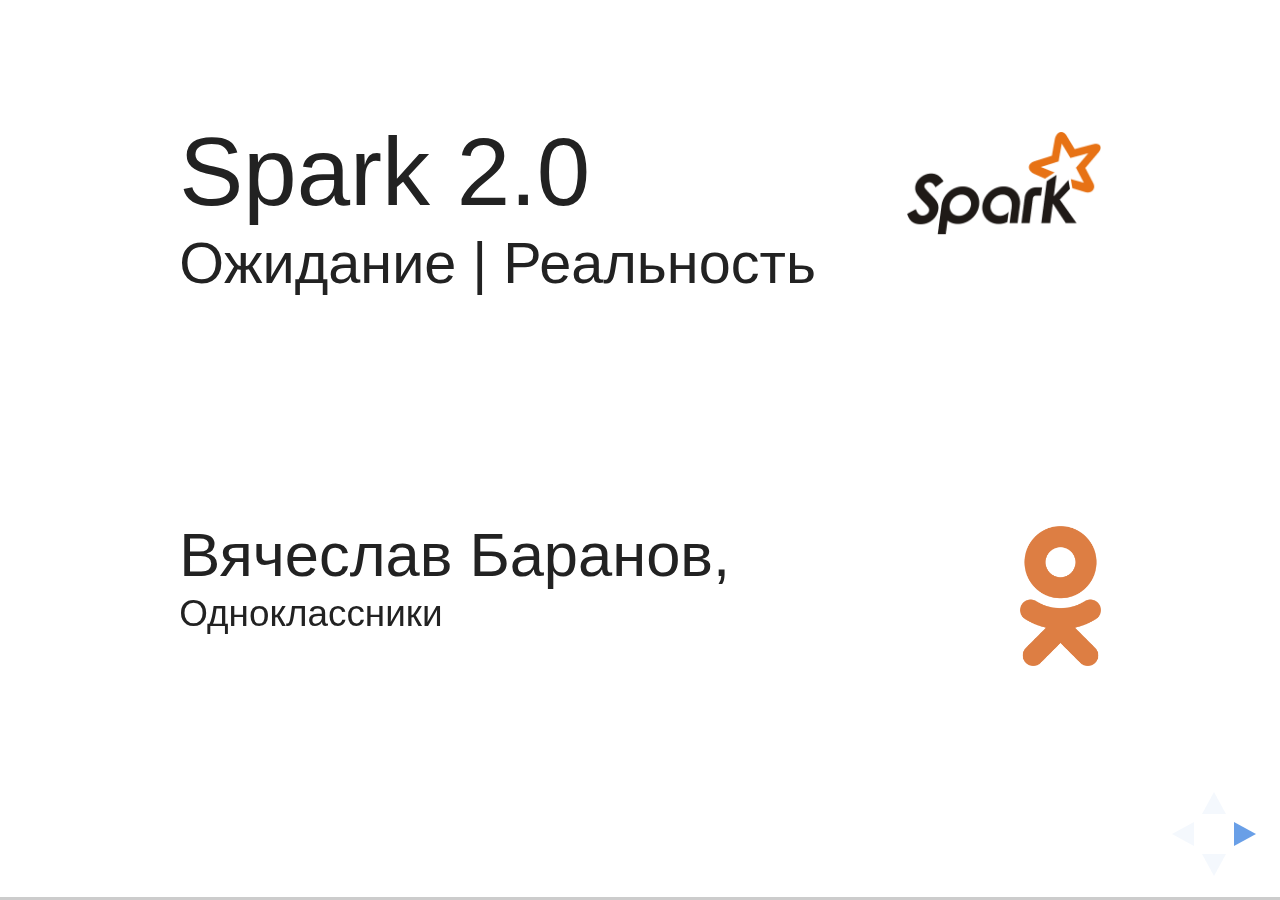
<file: spark20/index.html>
<!doctype html>
<html>
<head>
  <meta charset="utf-8">
  <meta name="viewport" content="width=device-width, initial-scale=1.0, maximum-scale=1.0, user-scalable=no">

  <title>Spark 2.0: Ожидание | Реальность</title>

  <link rel="stylesheet" href="css/reveal.css">
  <link rel="stylesheet" href="css/theme/white-helv.css">

  <!-- Theme used for syntax highlighting of code -->
  <link rel="stylesheet" href="css/highlight/idea.css">

  <!-- Printing and PDF exports -->
  <script>
    var link = document.createElement('link');
    link.rel = 'stylesheet';
    link.type = 'text/css';
    link.href = window.location.search.match(/print-pdf/gi) ? 'css/print/pdf.css' : 'css/print/paper.css';
    document.getElementsByTagName('head')[0].appendChild(link);
  </script>
  <script src="js/plotly-latest.min.js"></script>
  <script src="js/charts.js"></script>
</head>
<body>
<div class="reveal">
  <div class="slides">
    <section>
      <div style="width: 80%; margin: 0 auto; text-align: left;">
        <h1 style="position: relative;">Spark 2.0<br>
          <small>Ожидание | Реальность</small>
          <img src="img/spark-logo.png"
               style="max-width: 21%; border: none; background: none; box-shadow: none;
                                 position: absolute; top: 15px; right: 0px; margin: 0;"/>
        </h1>
        <br>
        <br>
        <br>
        <h2 style="position: relative;">Вячеслав Баранов,<br>
        <small>Одноклассники</small>
        <img src="img/ok-logo.png"
             style="height: 100%; border: none; background: none; box-shadow: none;
                               position: absolute; bottom: 0px; right: 0px; margin: 0;"/>
        </h2>
      </div>
    </section>
    <section>
      <h2>Что нового в 2.0?</h2>
      <ul>
        <li>Datasets</li>
        <li>Structured streaming</li>
        <li>Improvements:</li>
        <ul>
          <li>ANSI SQL Support</li>
          <li>SparkSession</li>
          <li>New Accumulator API</li>
          <li>Stat functions</li>
        </ul>
      </ul>
      <hr>
      <blockquote>
        <h3>
          Хороший релиз<br>
          <small>И фичи интересные</small>
        </h3>
      </blockquote>
    </section>
    <section>
      <h3>Datasets: Ожидание</h3>
      <ul>
        <li>Type-safe operations (как у RDD)</li>
        <li>API унифицирован с DataFrame</li>
        <pre><code class="lang-scala">
  type DataFrame = Dataset[Row]
        </code></pre>
        <li>Tungsten back-end:</li>
        <ul>
          <li>Экономичный off-heap storage</li>
          <li>Компиляция выражений<br>
            <small>(как у DataFrame)</small></li>
          <li>Работа с памятью через Unsafe</li>
          <li>Predicate push-down<br>
            <small>(возможность фильтрации данных на уровне storage)</small>
          </li>
        </ul>
      </ul>
    </section>
    <section>
      <h3>Dataset API</h3>
      <pre><code class="lang-scala">
  // DataFrame operations
  df.filter(col("country") === 12345L)
  df.filter("country = 12345")
  spark.sql("SELECT * FROM df WHERE country = 12345")

  // Dataset operations
  case class UserInfo(
    id: Long,
    country: Long,
    ...
  )
  val ds = df.as[UserInfo]
  ds.filter(_.country == 12345L)
      </code></pre>
    </section>
    <section>
      <h3>Datasets: Exploratory analysis</h3>
        <pre><code class="lang-scala">
  // SQL
  spark.sql("SELECT country, COUNT(*) AS cnt FROM df " +
            "GROUP BY country HAVING cnt >= 100500 " +
            "ORDER BY cnt DESC").show(5)

  // DataFrame
  df.groupBy("country").agg(count("*").as("cnt"))
    .filter(col("cnt") >= 100500)
    .orderBy(-col("cnt"))
    .show(5)

  // Dataset
  ds.groupByKey(_.country).agg(count("*").name("cnt"))
    .filter(_._2 > 100500)
    .orderBy(-col("cnt"))
    .show(5)

        </code></pre>
      <p><small>После агрегации, у Dataset два поля: <code>col("value") & col("cnt")</code>,<br>
        но в Scala-выражениях надо использовать <code>_1 & _2</code>.<br>

      </small></p>
    </section>
    <section>
      <h3>KeyValueGroupedDataset</h3>
        <pre><code class="lang-scala">
  // Map groups
  ds.groupByKey(_.country).mapGroups { (id, iter) =>
    val seq = iter.toSeq.sortBy(_.createTime)
    for (item <- seq) {
      ...
    }
  }

  // Reduce groups
  ds.groupByKey(_.country).reduceGroups { (a, b) =>
    ...
    val t = UserInfo(.....)
    t
  }
        </code></pre>
      <hr>
      <blockquote>
        <h3><small>One does simply write UserDefinedAggregateFunction<br>
          with a single lambda expression</small></h3>
      </blockquote>
    </section>
    <section>
      <div id="size1" style="position: absolute; right: 0; top: 0; width:360px; height:380px;"></div>
      <div style="position: relative; width: 100%;">
        <div style="width: 70%">
          <h3>Tungsten</h3>
          <pre><code class="lang-scala">
  case class UserInfo(
    userId: Int,
    createTime: Long,
    ...)

  val ds = spark.read.parquet(...)
        .as[UserInfo].cache()
  val rdd = ds.rdd.cache()
          </code></pre>
        </div>
      </div>
      <p><small>(Данные <a href="http://snahackathon.org">snahackathon.org</a>)</small></p>
      <hr>
      <blockquote>
        <h4>&mdash; Представление данных Tungsten очень специфично<br>
          &mdash; Расскажи мне о нем</h4>
      </blockquote>
    </section>
    <section>
      <h3>UnsafeRow encoding</h3>
      <div style="max-height: 90%">
        <img src="img/storage.png" style="border: none;box-shadow: none;"/>
      </div>
      <p>&nbsp;</p>
    </section>
    <section>
      <div id="size2" style="position: absolute; right: 0; top: 0; width:360px; height:380px;"></div>
      <div style="position: relative; width: 100%;">
        <div style="width: 70%">
          <h3>Другой пример</h3>
          <pre><code class="lang-scala">
  case class Relation(
    otherId: Int,
    mask: Int)

  case class SimpleUserRelations(
    userId: Int,
    relations: Seq[Relation])
          </code></pre>
        </div>
      </div>
      <p>&nbsp;</p>
      <p><small>(Данные <a href="http://snahackathon.org">snahackathon.org</a>)</small></p>
      <hr>
      <blockquote>
        <h4 style="font-family: 'Comic Sans MS'; position: relative"><small>
          wow<br>concern<br>such encoding<br>very tungsten<br>much memory</small></h4>
      </blockquote>
    </section>
    <section>
      <h3>Advanced implementation</h3>
      <pre><code class="lang-scala">
  case class AdvancedUserRelations(userId: Int,
        otherIds: Array[Int], masks: Array[Int]) {
    require(otherIds.length == masks.length)

    def relations: Iterable[Relation] = new Iterable[Relation] {
      override def iterator = otherIds.indices.iterator.map { i =>
        Relation(otherIds(i), masks(i))
      }
      override def size = otherIds.length
    }
  }

  // Iterate over all data
  ds.map(_.relations.iterator.count(r => (r.mask & (1 << 7)) != 0))
    .reduce(_ + _)
  rdd.map(_.relations.iterator.count(r => (r.mask & (1 << 7)) != 0))
    .reduce(_ + _)
      </code></pre>
    </section>
    <section>
      <h3>Сравнение</h3>
      <div id="size3" style="width:500px; height:380px; display: inline-block;"></div>
      <div id="perf3" style="width:450px; height:380px; display: inline-block;"></div>
    </section>
    <section>
      <h3>Datasets: Реальность</h3>
      <ul>
        <li>API удался, но DF удобнее для exploration</li>
        <li>В некоторых ситуациях, данные в Tungsten encoding занимают в 3 раза меньше памяти:</li>
        <small><ul>
          <li>Sparse (many nulls)</li>
          <li>Strings (UTF8 vs UTF16)</li>
        </ul></small>
        <li>В других ситуациях, JVM-структуры оказываются компактнее:</li>
        <small><ul>
          <li>Primitives</li>
          <li>Primitive arrays</li>
        </ul></small>
        <li>Разница в размере Shuffle не такая критичная, но тенденция сохраняется</li>
        <li>Ручная оптимизация все равно рулит<br>
          <small>PySpark/SparkR компилируют выражения в тот же самый bytecode,
          что и Dataset API.Для скриптовых языков, результат очень хороший,
            но до оптимизированного Scala-кода все еще далеко</small></li>
      </ul>
    </section>
    <section>
      <h3>Datasets: Резюме</h3>
      <p>Для максимальной эффективности<br>
        стоит использовать лучшее из каждой фичи:</p>
      <ul>
        <li>SQL/DF для exploration</li>
        <small><ul>
          <li>исследование схемы данных</li>
          <li>join данных на лету</li>
          <li>статистические ф-ции</li>
        </ul></small>
        <li>Dataset API для type-safe предобработки данных</li>
          <small><ul>
            <li>predicate push-down</li>
            <li>map данных в структуры по имени колонки</li>
            <li>выбор broacast/shuffle join</li>
          </ul></small>
        <li>RDD API для низкоуровневой оптимизации</li>
        <small><ul>
          <li>периодически исполняемые задачи</li>
          <li>ручное управление кешированием</li>
          <li>custom encoding при сохранении/загрузке данных</li>
        </ul></small>
      </ul>
    </section>
    <section>
      <h3>Structured Streaming: Ожидание</h3>
      <pre><code class="lang-scala">
  val users = spark.read.parquet("...")

  val df = spark.read.parquet("...")
  val res = df.joinWith(users, df("userId") === users("id"))
    .filter($"city" === 12345L)
    .groupBy($"age", $"gender").agg(count("*"))

  // Streaming
  val in = spark.readStream.format("json").load("kafka://....")
  val out = df.joinWith(users, df("userId") === users("id"))
    .filter($"city" === 12345L)
    .groupBy($"age", $"gender").agg(count("*"))

  out.writeStream.format("jdbc")
    .trigger(ProcessingTime(10.seconds))
    .queryName("stream1")
    .start("jdbc:mysql....")
      </code></pre>
    </section>
    <section>
      <h3>Structured Streaming: Реальность</h3>
      <ul>
        <li>Удобный API (stateful foreach sink)</li>
        <li>At least once semantics</li>
        <li>Все еще microbatching<br>
        <small>но теперь есть возможность сменить back-end без изменения API (в 2.x)</small></li>
      </ul>
      <hr>
      <div style="margin: 0 auto; display: inline-block;">
        <blockquote class="twitter-tweet" data-lang="en">
          <p lang="en" dir="ltr">Changing nomenclature: Then | now<br>
            low latency | realtime<br>
            online | realtime<br>
            critical path | realtime<br>
            fast | realtime<br>realtime | ...</p>
          &mdash; recursion + negation (@palvaro)
          <a href="https://twitter.com/palvaro/status/741828676069687296">June 12, 2016</a></blockquote>
        <script async src="//platform.twitter.com/widgets.js" charset="utf-8"></script>
      </div>
    </section>
    <section>
      <h3>Improvements</h3>
      <ul>
        <li>ANSI SQL Support<br>
        <small>nested select и прочая экзотика</small></li>
        <li>SparkSession<br>
          <small>вместо SparkContext, SQLContext, HiveContext, StreamingContext</small></li>
        <li>New Accumulator API<br>
          <small>вместо SparkContext, SQLContext, HiveContext, StreamingContext</small></li>
      </ul>
      <pre><code class="lang-scala">
  class Accumulator[T](..., param: AccumulatorParam[T], ...)

  abstract class AccumulatorV2[IN, OUT] {
    def reset(): Unit
    def add(v: IN): Unit
    def merge(other: AccumulatorV2[IN, OUT]): Unit
    def value: OUT
  }
      </code></pre>
    </section>
    <!-- Last Slide -->
    <section>
      <h2>Improvements: stat functions</h2>
      <pre><code class="lang-scala">
  df.stat.approxQuantile("birthDate", Array(0.0, 0.1, 0.5, 0.9, 1.0), 0.01)

  val sketch =  df.stat.countMinSketch("birthDate", 0.0001, 0.99, 12345)
  sketch.estimateCount(6248) // 98
  df.filter("birthDate = 6248").count() // 98

  val bf =  df.stat.bloomFilter("userId", 1000000, 0.01)
  bf.mightContain(51940972)
      </code></pre>
    </section>
    <!-- Last Slide -->
    <section>
      <h2>MLlib</h2>
      <ul>
        <li><code>org.apache.spark.mllib._</code> больше не будет развиваться</li>
        <li>У большинства моделей появился <code>def evaluate()</code><br>
          <small>(характеристики модели на тестовом датасете)</small></li>
        <li>У decision trees появился <code>featureImportances</code><br>
        <small><code>DecisionTreeClassificationModel, RandomForestClassificationModel, GBTClassificationModel, etc
        </code></small></li>
        <li>У <code>MultilayerPerceptronClassifier</code> помимо LBFGS появился SGD</li>
        <li>Добавлен алгоритм кластеризации <code>BisectingKMeans</code></li>
      </ul>
    </section>
    <section>
      <h3>&nbsp;</h3>
      <h3>&nbsp;</h3>
      <h3>Q&A</h3>
      <h3>&nbsp;</h3>
      <h3>&nbsp;</h3>
      <hr>
      <blockquote>
        <h4>&mdash; Релиза пока нет, но вы держитесь!<br>
        Всем хорошего настроения и здоровья!</h4>
      </blockquote>
    </section>
  </div>
</div>

<script src="lib/js/head.min.js"></script>
<script src="js/reveal.js"></script>

<script>
  // More info https://github.com/hakimel/reveal.js#configuration
  Reveal.initialize({
    history: true,
    width: 960,
    height: 600,
    center: false,

    // More info https://github.com/hakimel/reveal.js#dependencies
    dependencies: [
      {src: 'plugin/markdown/marked.js'},
      {src: 'plugin/markdown/markdown.js'},
      {src: 'plugin/notes/notes.js', async: true},
      {
        src: 'plugin/highlight/highlight.js', async: true, callback: function () {
        hljs.initHighlightingOnLoad();
      }
      }
    ]
  });
</script>
<script>
  plotSize1(document.getElementById('size1'));
  plotSize2(document.getElementById('size2'));
  plotSize3(document.getElementById('size3'));

  plotPerf3(document.getElementById('perf3'));
//  var perf_compare3_data = [
//    {
//      x: ['rdd, simple', 'ds, simple', 'rdd, adv', 'ds, adv', 'rdd, array'],
//      y: [0.15, 0.67, 0.57, 0.71, 0.15],
//      type: 'bar'
//    }
//  ];
//  var perf_compare3_layout = {
//    title: "Full iteration (s)",
//    showlegend: false
//  };
//  Plotly.newPlot(perf_compare3, perf_compare3_data, perf_compare3_layout, {displayModeBar: false});
</script>
</body>
</html>
</file>
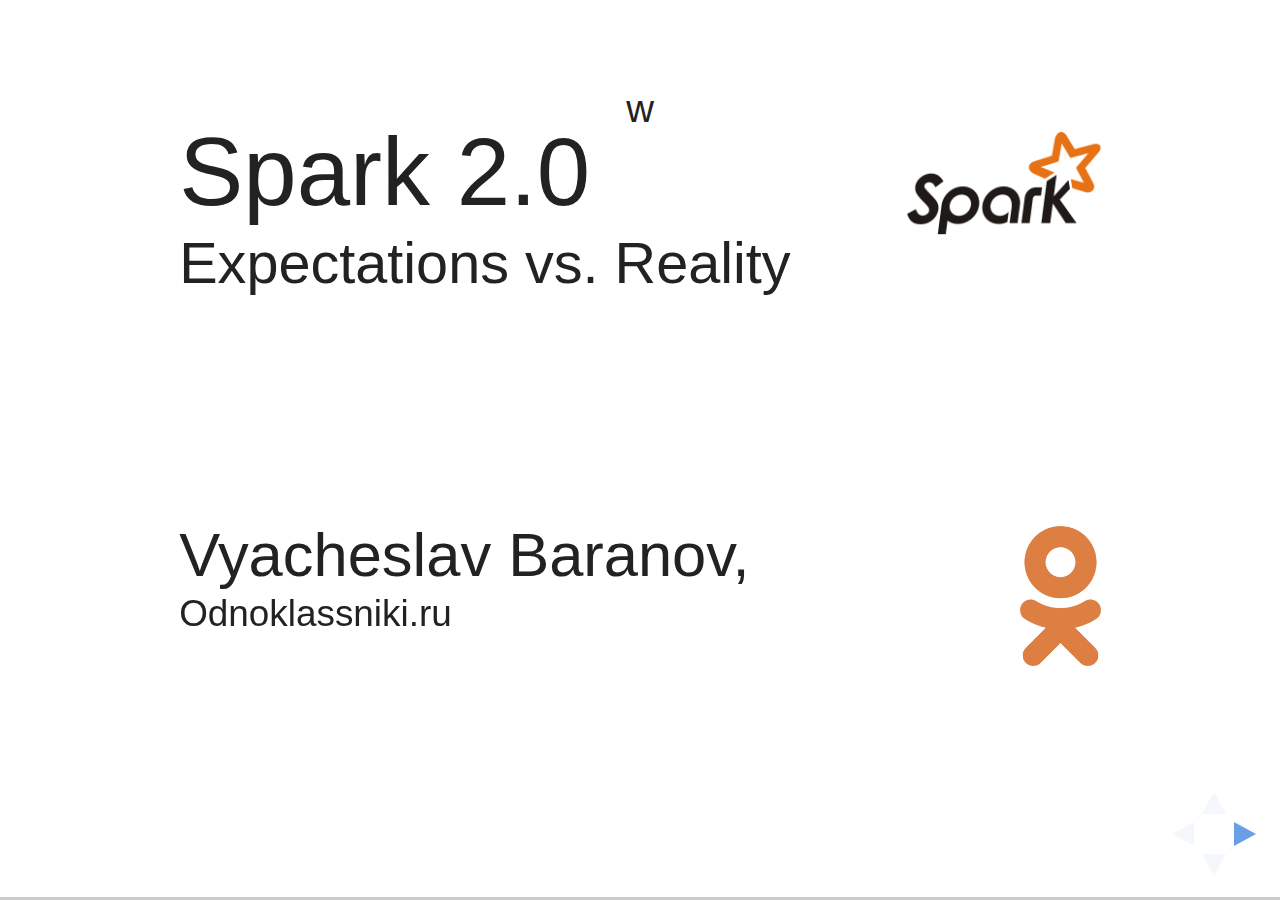
<file: spark20/index_en.html>
<!doctype html>
<html>
<head>
  <meta charset="utf-8">
  <meta name="viewport" content="width=device-width, initial-scale=1.0, maximum-scale=1.0, user-scalable=no">

  <title>Spark 2.0: Ожидание | Реальность</title>

  <link rel="stylesheet" href="css/reveal.css">
  <link rel="stylesheet" href="css/theme/white-helv.css">

  <!-- Theme used for syntax highlighting of code -->
  <link rel="stylesheet" href="css/highlight/idea.css">

  <!-- Printing and PDF exports -->
  <script>
    var link = document.createElement('link');
    link.rel = 'stylesheet';
    link.type = 'text/css';
    link.href = window.location.search.match(/print-pdf/gi) ? 'css/print/pdf.css' : 'css/print/paper.css';
    document.getElementsByTagName('head')[0].appendChild(link);
  </script>
  <script src="js/plotly-latest.min.js"></script>
  <script src="js/charts.js"></script>
</head>
<body>
<div class="reveal">
  <div class="slides">
    <section>
      <div style="width: 80%; margin: 0 auto; text-align: left;">
        <h1 style="position: relative;">Spark 2.0<br>
          <small>Expectations vs. Reality</small>
          <img src="img/spark-logo.png"
               style="max-width: 21%; border: none; background: none; box-shadow: none;
                                 position: absolute; top: 15px; right: 0px; margin: 0;"/>
        </h1>
        <br>
        <br>
        <br>
        <h2 style="position: relative;">Vyacheslav Baranov,<br>
        <small>Odnoklassniki.ru</small>
        <img src="img/ok-logo.png"
             style="height: 100%; border: none; background: none; box-shadow: none;
                               position: absolute; bottom: 0px; right: 0px; margin: 0;"/>
        </h2>
      </div>
    </section>
    <section>
      <h2>What's new in Spark 2.0?</h2>
      <ul>
        <li>Datasets API</li>
        <li>Structured streaming</li>
        <li>Improvements:</li>
        <ul>
          <li>ANSI SQL Support</li>
          <li>SparkSession</li>
          <li>New Accumulator API</li>
          <li>Stat functions</li>
        </ul>
      </ul>
      <hr>
      <blockquote>
        <h3>
          A good release<br>
          <small>and features are interesting</small>
        </h3>
      </blockquote>
    </section>
    <section>
      <h3>Datasets: expectations</h3>
      <ul>
        <li>Type-safe operations (as in the RDD API)</li>
        <li>API unified with the DataFrame API</li>
        <pre><code class="lang-scala">
  type DataFrame = Dataset[Row]
        </code></pre>
        <li>Tungsten back-end:</li>
        <ul>
          <li>A compact off-heap storage</li>
          <li>Compilation of exressions<br>
            <small>(like in DataFrames)</small></li>
          <li>Memory allocation using Unsafe</li>
          <li>Predicate push-down<br>
            <small>(data filtering on the storage level)</small>
          </li>
        </ul>
      </ul>
    </section>
    <section>
      <h3>Dataset API</h3>
      <pre><code class="lang-scala">
  // DataFrame operations
  df.filter(col("country") === 12345L)
  df.filter("country = 12345")
  spark.sql("SELECT * FROM df WHERE country = 12345")

  // Dataset operations
  case class UserInfo(
    id: Long,
    country: Long,
    ...
  )
  val ds = df.as[UserInfo]
  ds.filter(_.country == 12345L)
      </code></pre>
    </section>
    <section>
      <h3>Datasets: Exploratory analysis</h3>
        <pre><code class="lang-scala">
  // SQL
  spark.sql("SELECT country, COUNT(*) AS cnt FROM df " +
            "GROUP BY country HAVING cnt >= 100500 " +
            "ORDER BY cnt DESC").show(5)

  // DataFrame
  df.groupBy("country").agg(count("*").as("cnt"))
    .filter(col("cnt") >= 100500)
    .orderBy(-col("cnt"))
    .show(5)

  // Dataset
  ds.groupByKey(_.country).agg(count("*").name("cnt"))
    .filter(_._2 > 100500)
    .orderBy(-col("cnt"))
    .show(5)

        </code></pre>
      <p><small>Dataset has two fields after aggregation: <code>col("value") & col("cnt")</code>,<br>
        but in Scala you have to use <code>_1 & _2</code>.<br>

      </small></p>
    </section>
    <section>
      <h3>KeyValueGroupedDataset</h3>
        <pre><code class="lang-scala">
  // Map groups
  ds.groupByKey(_.country).mapGroups { (id, iter) =>
    val seq = iter.toSeq.sortBy(_.createTime)
    for (item <- seq) {
      ...
    }
  }

  // Reduce groups
  ds.groupByKey(_.country).reduceGroups { (a, b) =>
    ...
    val t = UserInfo(.....)
    t
  }
        </code></pre>
      <hr>
      <blockquote>
        <h3><small>One does simply write UserDefinedAggregateFunction<br>
          with a single lambda expression</small></h3>
      </blockquote>
    </section>
    <section>
      <div id="size1" style="position: absolute; right: 0; top: 0; width:360px; height:380px;"></div>
      <div style="position: relative; width: 100%;">
        <div style="width: 70%">
          <h3>Tungsten</h3>
          <pre><code class="lang-scala">
  case class UserInfo(
    userId: Int,
    createTime: Long,
    ...)

  val ds = spark.read.parquet(...)
        .as[UserInfo].cache()
  val rdd = ds.rdd.cache()
          </code></pre>
        </div>
      </div>
      <p><small>source of data: <a href="http://snahackathon.org">snahackathon.org</a></small></p>
      <hr>
      <blockquote>
        <h4>&mdash; Tungsten has an interesting representation of data in memory.<br>
          &mdash; Tell me about it!</h4>
      </blockquote>
    </section>
    <section>
      <h3>UnsafeRow encoding</h3>
      <div style="max-height: 90%">
        <img src="img/storage.png" style="border: none;box-shadow: none;"/>
      </div>
      <p>&nbsp;</p>
    </section>
    <section>
      <div id="size2" style="position: absolute; right: 0; top: 0; width:360px; height:380px;"></div>
      <div style="position: relative; width: 100%;">
        <div style="width: 70%">
          <h3>Another example</h3>
          <pre><code class="lang-scala">
  case class Relation(
    otherId: Int,
    mask: Int)

  case class SimpleUserRelations(
    userId: Int,
    relations: Seq[Relation])
          </code></pre>
        </div>
      </div>
      <p>&nbsp;</p>
      <p><small>source of data: <a href="http://snahackathon.org">snahackathon.org</a></small></p>
      <hr>
      <blockquote>
        <h4 style="font-family: 'Comic Sans MS'; position: relative"><small>
          wow<br>concern<br>such encoding<br>very tungsten<br>much memory</small></h4>
      </blockquote>
    </section>
    <section>
      <h3>Advanced implementation</h3>
      <pre><code class="lang-scala">
  case class AdvancedUserRelations(userId: Int,
        otherIds: Array[Int], masks: Array[Int]) {
    require(otherIds.length == masks.length)

    def relations: Iterable[Relation] = new Iterable[Relation] {
      override def iterator = otherIds.indices.iterator.map { i =>
        Relation(otherIds(i), masks(i))
      }
      override def size = otherIds.length
    }
  }

  // Iterate over all data
  ds.map(_.relations.iterator.count(r => (r.mask & (1 << 7)) != 0))
    .reduce(_ + _)
  rdd.map(_.relations.iterator.count(r => (r.mask & (1 << 7)) != 0))
    .reduce(_ + _)
      </code></pre>
    </section>
    <section>
      <h3>Comparison</h3>
      <div id="size3" style="width:500px; height:380px; display: inline-block;"></div>
      <div id="perf3" style="width:450px; height:380px; display: inline-block;"></div>
    </section>
    <section>
      <h3>Datasets: Reality</h3>
      <ul>
        <li>API is rather good but DF are better for ad-hoc exploration</li>
        <li>In some cases, Tungsten encoding takes down to 3x less memory:</li>
        <small><ul>
          <li>Sparse (many nulls)</li>
          <li>Strings (UTF8 vs UTF16)</li>
        </ul></small>
        <li>In other cases, JVM-structures are more compact:</li>
        <small><ul>
          <li>Primitives</li>
          <li>Primitive arrays</li>
        </ul></small>
        <li>The size of a Shuffle is not that critical but tendency is still observable (прим. переводчика, в какую сторону?)</li>
        <li>Manual optimization is still much better (прим. переводчика, оптимизации в сторону скорости или использования памяти? или то и другое, на сколько я понимаю)<br>
          <small>PySpark/SparkR compile expressions in the same bytecode as Dataest API, so the result is really good but it's far from a optimized Scala code</small></li>
      </ul>
    </section>
    <section>
      <h3>Datasets: Conclusion</h3>
      <p>For better efficiency<br>
        you should use the best parts of each API:</p>
      <ul>
        <li>SQL/DF for exploration</li>
        <small><ul>
          <li>data scheme exploration</li>
          <li>joins on-the-fly *(прим. переводчика: не понял, какое именно преимущество это дает, в оригинале "join данных на лету")</li>
          <li>statistics functions</li>
        </ul></small>
        <li>Dataset API for type-safe data preparation</li>
          <small><ul>
            <li>predicate push-down</li>
            <li>map data into structures using column names</li>
            <li>choosing a broacast join instead of a shuffle join</li>
          </ul></small>
        <li>RDD API for low-level optimizations</li>
        <small><ul>
          <li>periodical jobs *(прим. переводчика: не понял смысла, почему RDD предпочтительнее для periodical jobs)</li>
          <li>manual control over caching</li>
          <li>custom encoding for writing/reading data</li>
        </ul></small>
      </ul>
    </section>
    <section>
      <h3>Structured Streaming: Expectation</h3>
      <pre><code class="lang-scala">
  val users = spark.read.parquet("...")

  val df = spark.read.parquet("...")
  val res = df.joinWith(users, df("userId") === users("id"))
    .filter($"city" === 12345L)
    .groupBy($"age", $"gender").agg(count("*"))

  // Streaming
  val in = spark.readStream.format("json").load("kafka://....")
  val out = df.joinWith(users, df("userId") === users("id"))
    .filter($"city" === 12345L)
    .groupBy($"age", $"gender").agg(count("*"))

  out.writeStream.format("jdbc")
    .trigger(ProcessingTime(10.seconds))
    .queryName("stream1")
    .start("jdbc:mysql....")
      </code></pre>
    </section>
    <section>
      <h3>Structured Streaming: Reality</h3>
      <ul>
        <li>Handy API (stateful foreach sink)</li>
        <li>At least once semantics</li>
        <li>Still microbatching<br>
        <small>you change back-end without changing the API (2.x)</small></li>
      </ul>
      <hr>
      <div style="margin: 0 auto; display: inline-block;">
        <blockquote class="twitter-tweet" data-lang="en">
          <p lang="en" dir="ltr">Changing nomenclature: Then | now<br>
            low latency | realtime<br>
            online | realtime<br>
            critical path | realtime<br>
            fast | realtime<br>realtime | ...</p>
          &mdash; recursion + negation (@palvaro)
          <a href="https://twitter.com/palvaro/status/741828676069687296">June 12, 2016</a></blockquote>
        <script async src="//platform.twitter.com/widgets.js" charset="utf-8"></script>
      </div>
    </section>
    <section>
      <h3>Improvements</h3>
      <ul>
        <li>ANSI SQL Support<br>
        <small>nested select and other hacks</small></li>
        <li>SparkSession<br>
          <small>instead of SparkContext, SQLContext, HiveContext, StreamingContext</small></li>
        <li>New Accumulator API<br>
          <small>instead of SparkContext, SQLContext, HiveContext, StreamingContext</small></li>
      </ul>
      <pre><code class="lang-scala">
  class Accumulator[T](..., param: AccumulatorParam[T], ...)

  abstract class AccumulatorV2[IN, OUT] {
    def reset(): Unit
    def add(v: IN): Unit
    def merge(other: AccumulatorV2[IN, OUT]): Unit
    def value: OUT
  }
      </code></pre>
    </section>w
    <!-- Last Slide -->
    <section>
      <h2>Improvements: stat functions</h2>
      <pre><code class="lang-scala">
  df.stat.approxQuantile("birthDate", Array(0.0, 0.1, 0.5, 0.9, 1.0), 0.01)

  val sketch =  df.stat.countMinSketch("birthDate", 0.0001, 0.99, 12345)
  sketch.estimateCount(6248) // 98
  df.filter("birthDate = 6248").count() // 98

  val bf =  df.stat.bloomFilter("userId", 1000000, 0.01)
  bf.mightContain(51940972)
      </code></pre>
    </section>
    <!-- Last Slide -->
    <section>
      <h2>MLlib</h2>
      <ul>
        <li>Development of <code><b>org.apache.spark.mllib._</b></code> stops</li>
        <li>Most models get <code><b>def evaluate()</b></code><br>
          <small>characteristics of the model on a test dataset (прим. переводчика, возможно, есть более подходящяя фраза)</small></li>
        <li>Decision trees got <code>featureImportances</code><br>
        <small><code>DecisionTreeClassificationModel, RandomForestClassificationModel, GBTClassificationModel, etc.</code></small></li>
        <li><code>MultilayerPerceptronClassifier</code> besides LBFGS got SGD</li>
        <li>Added the algorithm of clasterization <code><b>BisectingKMeans</b></code></li>
      </ul>
    </section>
    <section>
      <h3>&nbsp;</h3>
      <h3>&nbsp;</h3>
      <h3>Q&A</h3>
      <h3>&nbsp;</h3>
      <h3>&nbsp;</h3>
      <hr>
      <blockquote>
        <h2>Latest release is 2.0.1</h2>
      </blockquote>
    </section>
  </div>
</div>

<script src="lib/js/head.min.js"></script>
<script src="js/reveal.js"></script>

<script>
  // More info https://github.com/hakimel/reveal.js#configuration
  Reveal.initialize({
    history: true,
    width: 960,
    height: 600,
    center: false,

    // More info https://github.com/hakimel/reveal.js#dependencies
    dependencies: [
      {src: 'plugin/markdown/marked.js'},
      {src: 'plugin/markdown/markdown.js'},
      {src: 'plugin/notes/notes.js', async: true},
      {
        src: 'plugin/highlight/highlight.js', async: true, callback: function () {
        hljs.initHighlightingOnLoad();
      }
      }
    ]
  });
</script>
<script>
  plotSize1(document.getElementById('size1'));
  plotSize2(document.getElementById('size2'));
  plotSize3(document.getElementById('size3'));

  plotPerf3(document.getElementById('perf3'));
//  var perf_compare3_data = [
//    {
//      x: ['rdd, simple', 'ds, simple', 'rdd, adv', 'ds, adv', 'rdd, array'],
//      y: [0.15, 0.67, 0.57, 0.71, 0.15],
//      type: 'bar'
//    }
//  ];
//  var perf_compare3_layout = {
//    title: "Full iteration (s)",
//    showlegend: false
//  };
//  Plotly.newPlot(perf_compare3, perf_compare3_data, perf_compare3_layout, {displayModeBar: false});
</script>
</body>
</html>
</file>
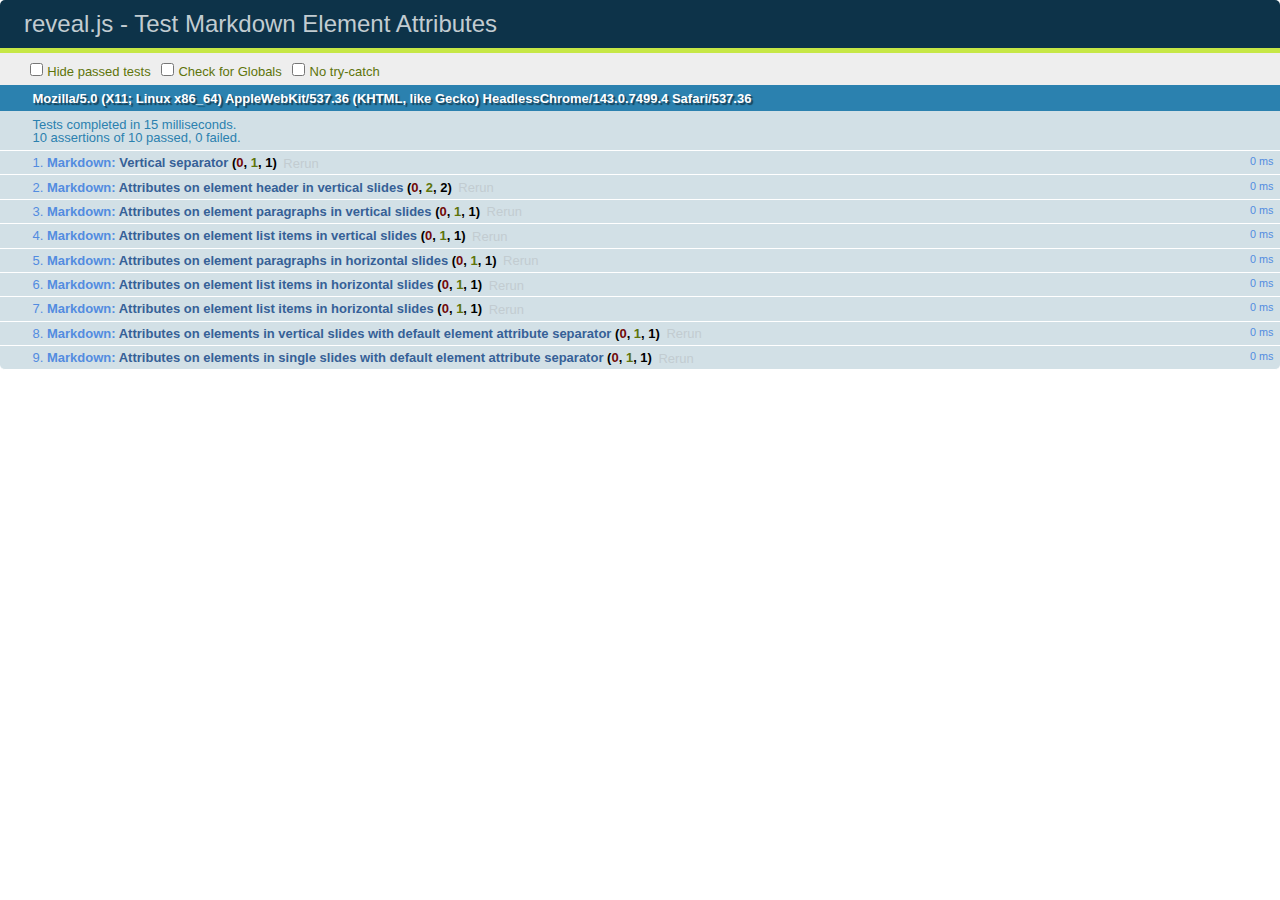
<file: spark20/test/test-markdown-element-attributes.html>
<!doctype html>
<html lang="en">

	<head>
		<meta charset="utf-8">

		<title>reveal.js - Test Markdown Element Attributes</title>

		<link rel="stylesheet" href="../css/reveal.css">
		<link rel="stylesheet" href="qunit-1.12.0.css">
	</head>

	<body style="overflow: auto;">

		<div id="qunit"></div>
		<div id="qunit-fixture"></div>

		<div class="reveal" style="display: none;">

			<div class="slides">

				<!-- <section data-markdown="example.md" data-separator="^\n\n\n" data-separator-vertical="^\n\n"></section> -->

				<!-- Slides are separated by newline + three dashes + newline, vertical slides identical but two dashes -->
				<section data-markdown data-separator="^\n---\n$" data-separator-vertical="^\n--\n$" data-element-attributes="{_\s*?([^}]+?)}">>
					<script type="text/template">
						## Slide 1.1
						<!-- {_class="fragment fade-out" data-fragment-index="1"} -->

						--

						## Slide 1.2
						<!-- {_class="fragment shrink"} -->

						Paragraph 1
						<!-- {_class="fragment grow"} -->

						Paragraph 2
						<!-- {_class="fragment grow"} -->

						- list item 1 <!-- {_class="fragment grow"} -->
						- list item 2 <!-- {_class="fragment grow"} -->
						- list item 3 <!-- {_class="fragment grow"} -->


						---

						## Slide 2


						Paragraph 1.2  
						multi-line <!-- {_class="fragment highlight-red"} -->

						Paragraph 2.2 <!-- {_class="fragment highlight-red"} -->

						Paragraph 2.3 <!-- {_class="fragment highlight-red"} -->

						Paragraph 2.4 <!-- {_class="fragment highlight-red"} -->

						- list item 1 <!-- {_class="fragment highlight-green"} -->
						- list item 2<!-- {_class="fragment highlight-green"} -->
						- list item 3<!-- {_class="fragment highlight-green"} -->
						- list item 4
						<!-- {_class="fragment highlight-green"} -->
						- list item 5<!-- {_class="fragment highlight-green"} -->

						Test

						![Example Picture](examples/assets/image2.png)
						<!-- {_class="reveal stretch"} -->

					</script>
				</section>



				<section 	data-markdown data-separator="^\n\n\n"
									data-separator-vertical="^\n\n"
									data-separator-notes="^Note:"
									data-charset="utf-8">
					<script type="text/template">
						# Test attributes in Markdown with default separator
						## Slide 1 Def <!-- .element: class="fragment highlight-red" data-fragment-index="1" -->


						## Slide 2 Def
						<!-- .element: class="fragment highlight-red" -->

					</script>
				</section>

				<section data-markdown>
				  <script type="text/template">
					## Hello world
					A paragraph
					<!-- .element: class="fragment highlight-blue" -->
				  </script>
				</section>

				<section data-markdown>
				  <script type="text/template">
					## Hello world

					Multiple  
					Line
					<!-- .element: class="fragment highlight-blue" -->
				  </script>
				</section>

				<section data-markdown>
				  <script type="text/template">
					## Hello world

					Test<!-- .element: class="fragment highlight-blue" -->

					More Test
				  </script>
				</section>


			</div>

		</div>

		<script src="../lib/js/head.min.js"></script>
		<script src="../js/reveal.js"></script>
		<script src="../plugin/markdown/marked.js"></script>
		<script src="../plugin/markdown/markdown.js"></script>
		<script src="qunit-1.12.0.js"></script>

		<script src="test-markdown-element-attributes.js"></script>

	</body>
</html>
</file>
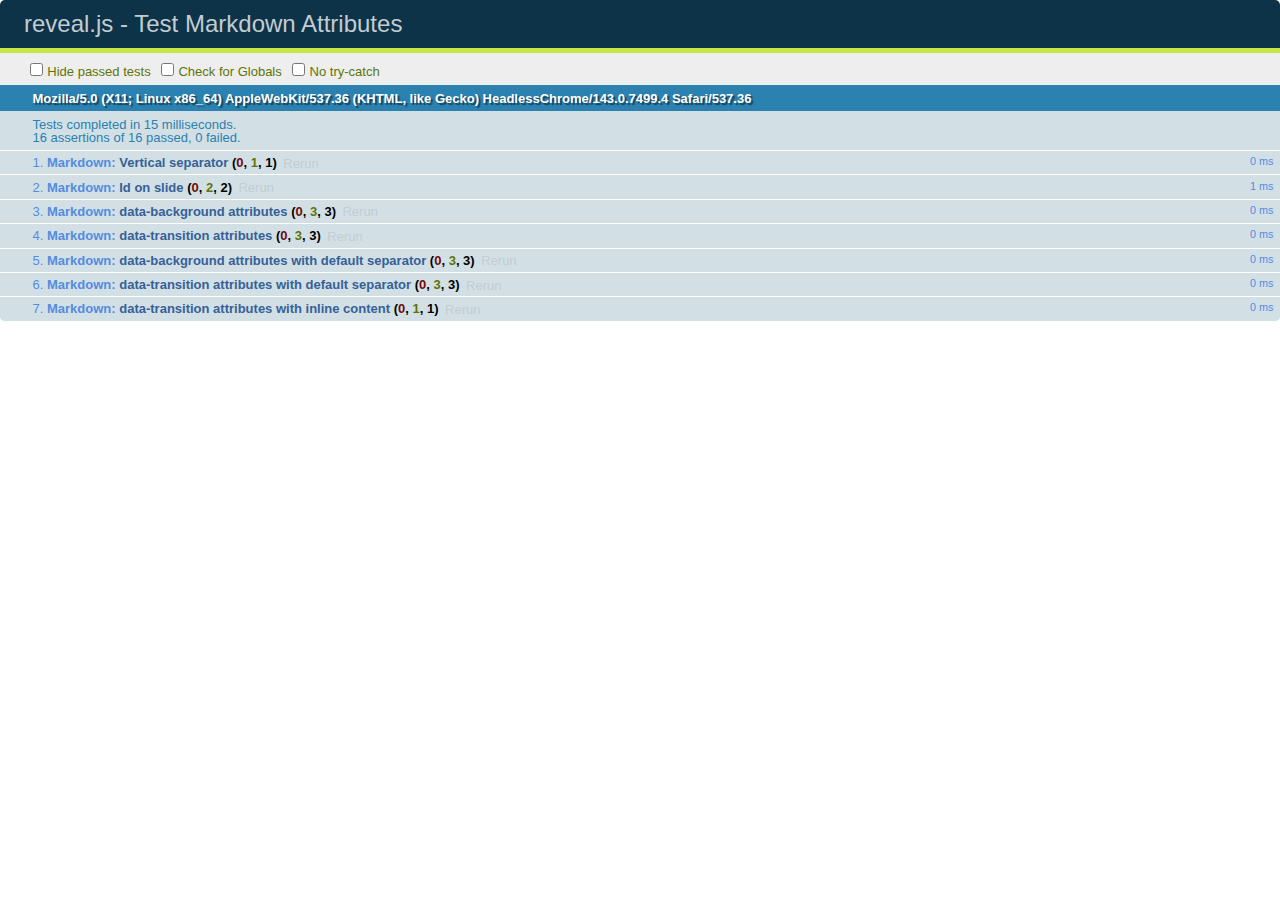
<file: spark20/test/test-markdown-slide-attributes.html>
<!doctype html>
<html lang="en">

	<head>
		<meta charset="utf-8">

		<title>reveal.js - Test Markdown Attributes</title>

		<link rel="stylesheet" href="../css/reveal.css">
		<link rel="stylesheet" href="qunit-1.12.0.css">
	</head>

	<body style="overflow: auto;">

		<div id="qunit"></div>
		<div id="qunit-fixture"></div>

		<div class="reveal" style="display: none;">

			<div class="slides">

				<!-- <section data-markdown="example.md" data-separator="^\n\n\n" data-separator-vertical="^\n\n"></section> -->

				<!-- Slides are separated by three lines, vertical slides by two lines, attributes are one any line starting with (spaces and) two dashes -->
				<section 	data-markdown data-separator="^\n\n\n"
									data-separator-vertical="^\n\n"
									data-separator-notes="^Note:"
									data-attributes="--\s(.*?)$"
									data-charset="utf-8">
					<script type="text/template">
						# Test attributes in Markdown
						## Slide 1



						## Slide 2
						<!-- -- id="slide2" data-transition="zoom" data-background="#A0C66B" -->


						## Slide 2.1
						<!-- -- data-background="#ff0000" data-transition="fade" -->


						## Slide 2.2
						[Link to Slide2](#/slide2)



						## Slide 3
						<!-- -- data-transition="zoom" data-background="#C6916B" -->



						## Slide 4
					</script>
				</section>

				<section 	data-markdown data-separator="^\n\n\n"
									data-separator-vertical="^\n\n"
									data-separator-notes="^Note:"
									data-charset="utf-8">
					<script type="text/template">
						# Test attributes in Markdown with default separator
						## Slide 1 Def



						## Slide 2 Def
						<!-- .slide: id="slide2def" data-transition="concave" data-background="#A7C66B" -->


						## Slide 2.1 Def
						<!-- .slide: data-background="#f70000" data-transition="page" -->


						## Slide 2.2 Def
						[Link to Slide2](#/slide2def)



						## Slide 3 Def
						<!-- .slide: data-transition="concave" data-background="#C7916B" -->



						## Slide 4
					</script>
				</section>

				<section data-markdown>
					<script type="text/template">
						<!-- .slide: data-background="#ff0000" -->
						## Hello world
					</script>
				</section>

				<section data-markdown>
					<script type="text/template">
						## Hello world
						<!-- .slide: data-background="#ff0000" -->
					</script>
				</section>

				<section data-markdown>
					<script type="text/template">
						## Hello world

						Test
						<!-- .slide: data-background="#ff0000" -->

						More Test
					</script>
				</section>

			</div>

		</div>

		<script src="../lib/js/head.min.js"></script>
		<script src="../js/reveal.js"></script>
		<script src="../plugin/markdown/marked.js"></script>
		<script src="../plugin/markdown/markdown.js"></script>
		<script src="qunit-1.12.0.js"></script>

		<script src="test-markdown-slide-attributes.js"></script>

	</body>
</html>
</file>
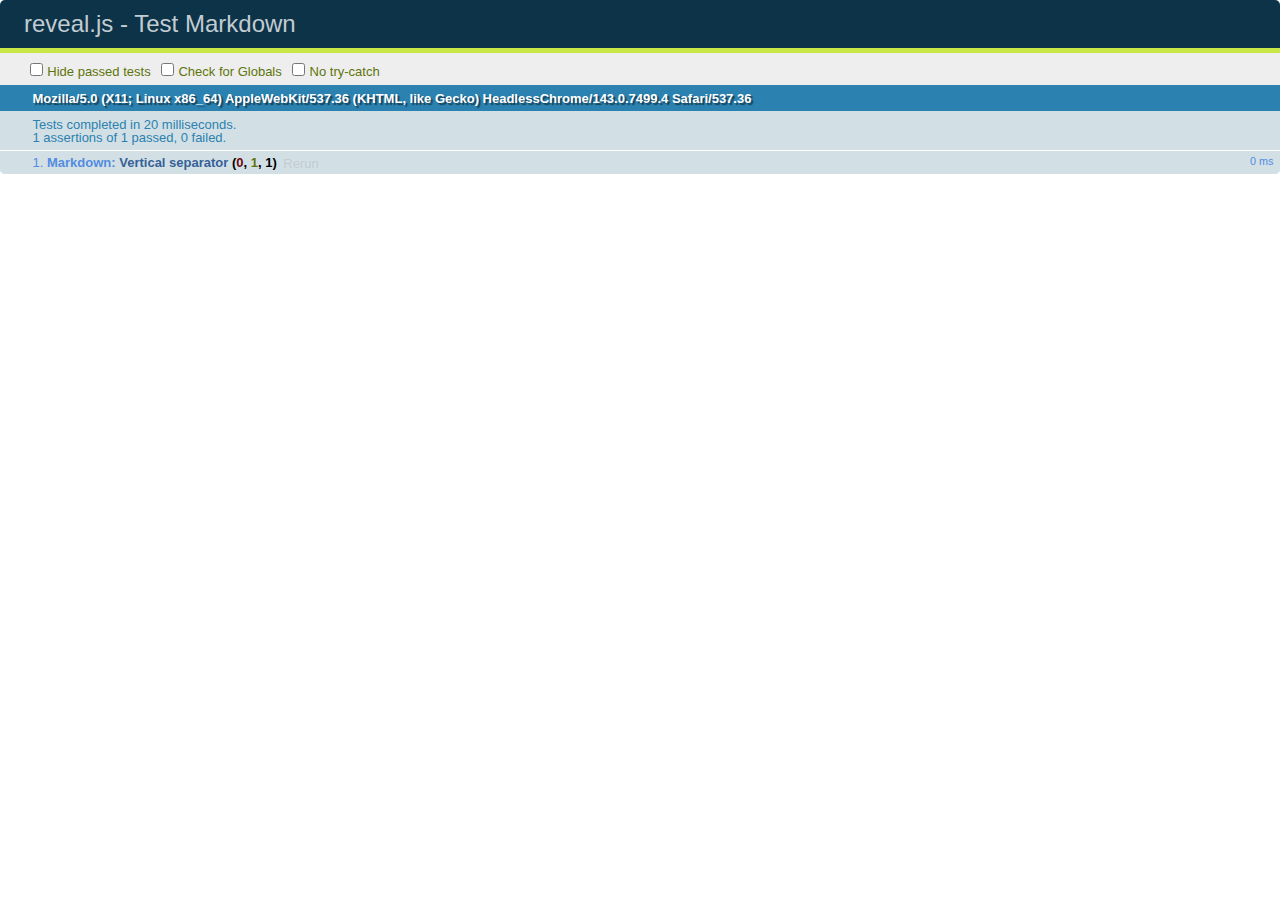
<file: spark20/test/test-markdown.html>
<!doctype html>
<html lang="en">

	<head>
		<meta charset="utf-8">

		<title>reveal.js - Test Markdown</title>

		<link rel="stylesheet" href="../css/reveal.css">
		<link rel="stylesheet" href="qunit-1.12.0.css">
	</head>

	<body style="overflow: auto;">

		<div id="qunit"></div>
  		<div id="qunit-fixture"></div>

		<div class="reveal" style="display: none;">

			<div class="slides">

				<!-- <section data-markdown="example.md" data-separator="^\n\n\n" data-separator-vertical="^\n\n"></section> -->

				<!-- Slides are separated by newline + three dashes + newline, vertical slides identical but two dashes -->
				<section data-markdown data-separator="^\n---\n$" data-separator-vertical="^\n--\n$">
					<script type="text/template">
						## Slide 1.1

						--

						## Slide 1.2

						---

						## Slide 2
					</script>
				</section>

			</div>

		</div>

		<script src="../lib/js/head.min.js"></script>
		<script src="../js/reveal.js"></script>
		<script src="../plugin/markdown/marked.js"></script>
		<script src="../plugin/markdown/markdown.js"></script>
		<script src="qunit-1.12.0.js"></script>

		<script src="test-markdown.js"></script>

	</body>
</html>
</file>
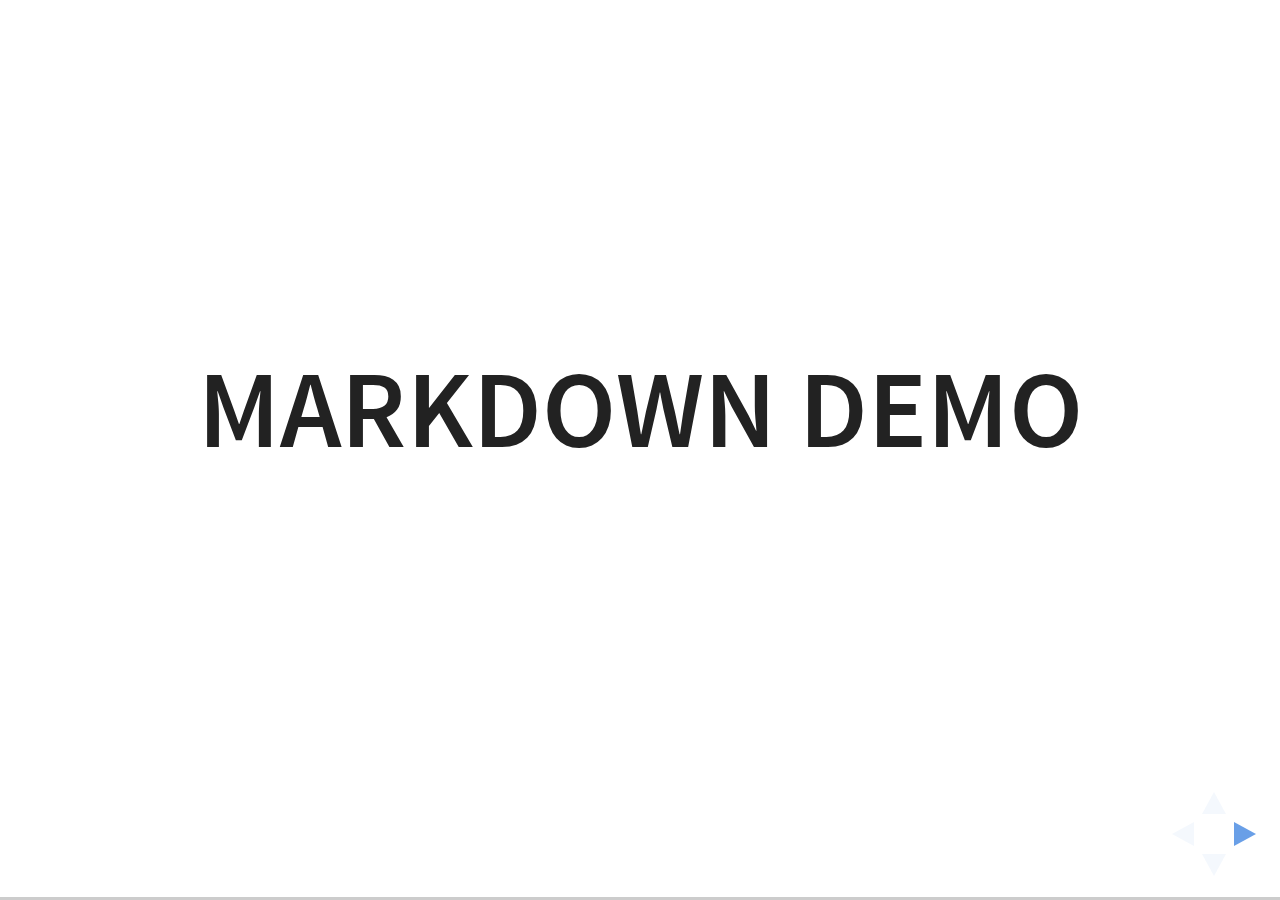
<file: spark20/plugin/markdown/example.html>
<!doctype html>
<html lang="en">

	<head>
		<meta charset="utf-8">

		<title>reveal.js - Markdown Demo</title>

		<link rel="stylesheet" href="../../css/reveal.css">
		<link rel="stylesheet" href="../../css/theme/white.css" id="theme">

        <link rel="stylesheet" href="../../lib/css/zenburn.css">
	</head>

	<body>

		<div class="reveal">

			<div class="slides">

                <!-- Use external markdown resource, separate slides by three newlines; vertical slides by two newlines -->
                <section data-markdown="example.md" data-separator="^\n\n\n" data-separator-vertical="^\n\n"></section>

                <!-- Slides are separated by three dashes (quick 'n dirty regular expression) -->
                <section data-markdown data-separator="---">
                    <script type="text/template">
                        ## Demo 1
                        Slide 1
                        ---
                        ## Demo 1
                        Slide 2
                        ---
                        ## Demo 1
                        Slide 3
                    </script>
                </section>

                <!-- Slides are separated by newline + three dashes + newline, vertical slides identical but two dashes -->
                <section data-markdown data-separator="^\n---\n$" data-separator-vertical="^\n--\n$">
                    <script type="text/template">
                        ## Demo 2
                        Slide 1.1

                        --

                        ## Demo 2
                        Slide 1.2

                        ---

                        ## Demo 2
                        Slide 2
                    </script>
                </section>

                <!-- No "extra" slides, since there are no separators defined (so they'll become horizontal rulers) -->
                <section data-markdown>
                    <script type="text/template">
                        A

                        ---

                        B

                        ---

                        C
                    </script>
                </section>

                <!-- Slide attributes -->
                <section data-markdown>
                    <script type="text/template">
                        <!-- .slide: data-background="#000000" -->
                        ## Slide attributes
                    </script>
                </section>

                <!-- Element attributes -->
                <section data-markdown>
                    <script type="text/template">
                        ## Element attributes
                        - Item 1 <!-- .element: class="fragment" data-fragment-index="2" -->
                        - Item 2 <!-- .element: class="fragment" data-fragment-index="1" -->
                    </script>
                </section>

                <!-- Code -->
                <section data-markdown>
                    <script type="text/template">
                        ```php
                        public function foo()
                        {
                            $foo = array(
                                'bar' => 'bar'
                            )
                        }
                        ```
                    </script>
                </section>

            </div>
		</div>

		<script src="../../lib/js/head.min.js"></script>
		<script src="../../js/reveal.js"></script>

		<script>

			Reveal.initialize({
				controls: true,
				progress: true,
				history: true,
				center: true,

				// Optional libraries used to extend on reveal.js
				dependencies: [
					{ src: '../../lib/js/classList.js', condition: function() { return !document.body.classList; } },
					{ src: 'marked.js', condition: function() { return !!document.querySelector( '[data-markdown]' ); } },
                    { src: 'markdown.js', condition: function() { return !!document.querySelector( '[data-markdown]' ); } },
                    { src: '../highlight/highlight.js', async: true, callback: function() { hljs.initHighlightingOnLoad(); } },
					{ src: '../notes/notes.js' }
				]
			});

		</script>

	</body>
</html>
</file>
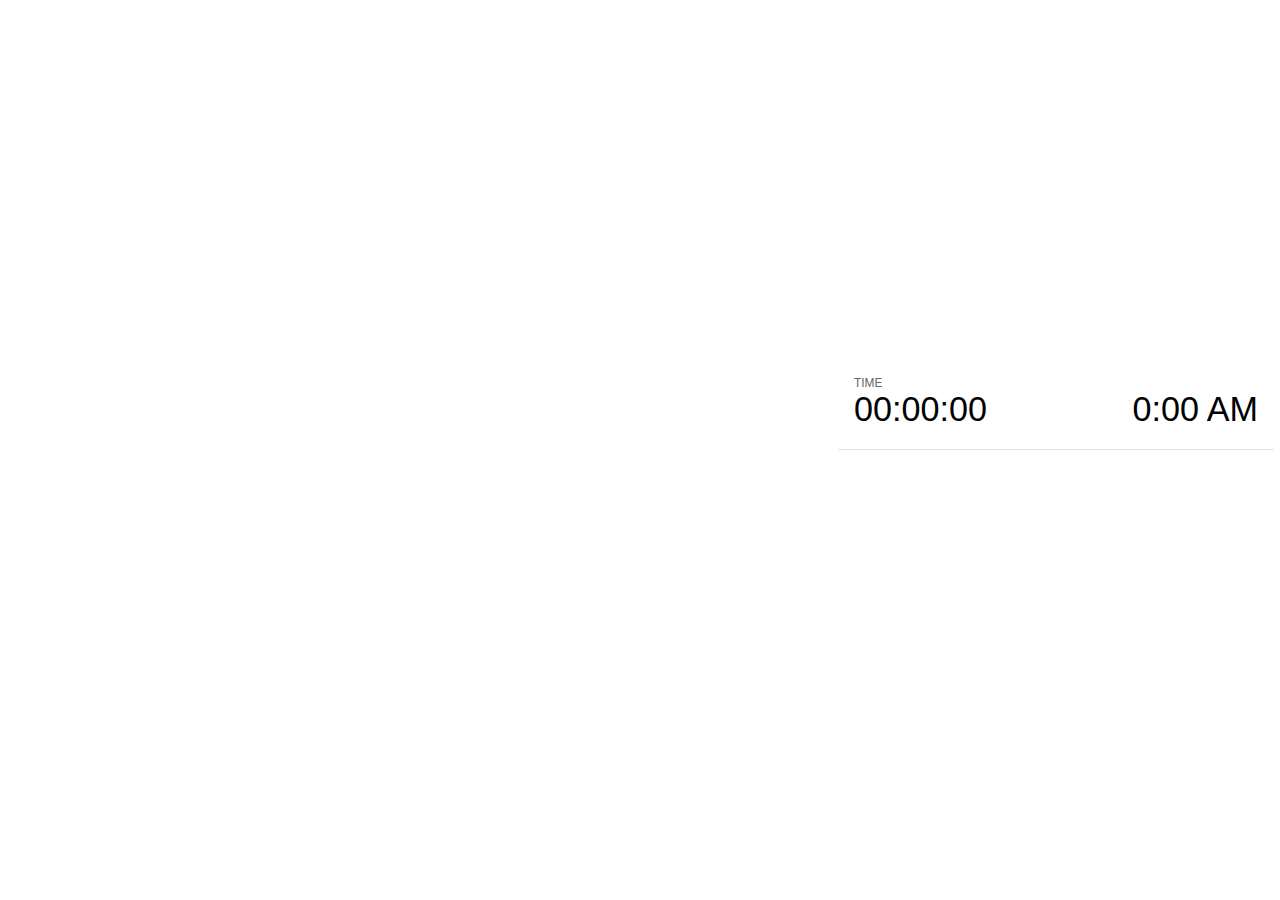
<file: spark20/plugin/notes/notes.html>
<!doctype html>
<html lang="en">
	<head>
		<meta charset="utf-8">

		<title>reveal.js - Slide Notes</title>

		<style>
			body {
				font-family: Helvetica;
			}

			#current-slide,
			#upcoming-slide,
			#speaker-controls {
				padding: 6px;
				box-sizing: border-box;
				-moz-box-sizing: border-box;
			}

			#current-slide iframe,
			#upcoming-slide iframe {
				width: 100%;
				height: 100%;
				border: 1px solid #ddd;
			}

			#current-slide .label,
			#upcoming-slide .label {
				position: absolute;
				top: 10px;
				left: 10px;
				font-weight: bold;
				font-size: 14px;
				z-index: 2;
				color: rgba( 255, 255, 255, 0.9 );
			}

			#current-slide {
				position: absolute;
				width: 65%;
				height: 100%;
				top: 0;
				left: 0;
				padding-right: 0;
			}

			#upcoming-slide {
				position: absolute;
				width: 35%;
				height: 40%;
				right: 0;
				top: 0;
			}

			#speaker-controls {
				position: absolute;
				top: 40%;
				right: 0;
				width: 35%;
				height: 60%;
				overflow: auto;

				font-size: 18px;
			}

				.speaker-controls-time.hidden,
				.speaker-controls-notes.hidden {
					display: none;
				}

				.speaker-controls-time .label,
				.speaker-controls-notes .label {
					text-transform: uppercase;
					font-weight: normal;
					font-size: 0.66em;
					color: #666;
					margin: 0;
				}

				.speaker-controls-time {
					border-bottom: 1px solid rgba( 200, 200, 200, 0.5 );
					margin-bottom: 10px;
					padding: 10px 16px;
					padding-bottom: 20px;
					cursor: pointer;
				}

				.speaker-controls-time .reset-button {
					opacity: 0;
					float: right;
					color: #666;
					text-decoration: none;
				}
				.speaker-controls-time:hover .reset-button {
					opacity: 1;
				}

				.speaker-controls-time .timer,
				.speaker-controls-time .clock {
					width: 50%;
					font-size: 1.9em;
				}

				.speaker-controls-time .timer {
					float: left;
				}

				.speaker-controls-time .clock {
					float: right;
					text-align: right;
				}

				.speaker-controls-time span.mute {
					color: #bbb;
				}

				.speaker-controls-notes {
					padding: 10px 16px;
				}

				.speaker-controls-notes .value {
					margin-top: 5px;
					line-height: 1.4;
					font-size: 1.2em;
				}

			.clear {
				clear: both;
			}

			@media screen and (max-width: 1080px) {
				#speaker-controls {
					font-size: 16px;
				}
			}

			@media screen and (max-width: 900px) {
				#speaker-controls {
					font-size: 14px;
				}
			}

			@media screen and (max-width: 800px) {
				#speaker-controls {
					font-size: 12px;
				}
			}

		</style>
	</head>

	<body>

		<div id="current-slide"></div>
		<div id="upcoming-slide"><span class="label">UPCOMING:</span></div>
		<div id="speaker-controls">
			<div class="speaker-controls-time">
				<h4 class="label">Time <span class="reset-button">Click to Reset</span></h4>
				<div class="clock">
					<span class="clock-value">0:00 AM</span>
				</div>
				<div class="timer">
					<span class="hours-value">00</span><span class="minutes-value">:00</span><span class="seconds-value">:00</span>
				</div>
				<div class="clear"></div>
			</div>

			<div class="speaker-controls-notes hidden">
				<h4 class="label">Notes</h4>
				<div class="value"></div>
			</div>
		</div>

		<script src="../../plugin/markdown/marked.js"></script>
		<script>

			(function() {

				var notes,
					notesValue,
					currentState,
					currentSlide,
					upcomingSlide,
					connected = false;

				window.addEventListener( 'message', function( event ) {

					var data = JSON.parse( event.data );

					// The overview mode is only useful to the reveal.js instance
					// where navigation occurs so we don't sync it
					if( data.state ) delete data.state.overview;

					// Messages sent by the notes plugin inside of the main window
					if( data && data.namespace === 'reveal-notes' ) {
						if( data.type === 'connect' ) {
							handleConnectMessage( data );
						}
						else if( data.type === 'state' ) {
							handleStateMessage( data );
						}
					}
					// Messages sent by the reveal.js inside of the current slide preview
					else if( data && data.namespace === 'reveal' ) {
						if( /ready/.test( data.eventName ) ) {
							// Send a message back to notify that the handshake is complete
							window.opener.postMessage( JSON.stringify({ namespace: 'reveal-notes', type: 'connected'} ), '*' );
						}
						else if( /slidechanged|fragmentshown|fragmenthidden|paused|resumed/.test( data.eventName ) && currentState !== JSON.stringify( data.state ) ) {

							window.opener.postMessage( JSON.stringify({ method: 'setState', args: [ data.state ]} ), '*' );

						}
					}

				} );

				/**
				 * Called when the main window is trying to establish a
				 * connection.
				 */
				function handleConnectMessage( data ) {

					if( connected === false ) {
						connected = true;

						setupIframes( data );
						setupKeyboard();
						setupNotes();
						setupTimer();
					}

				}

				/**
				 * Called when the main window sends an updated state.
				 */
				function handleStateMessage( data ) {

					// Store the most recently set state to avoid circular loops
					// applying the same state
					currentState = JSON.stringify( data.state );

					// No need for updating the notes in case of fragment changes
					if ( data.notes ) {
						notes.classList.remove( 'hidden' );
						notesValue.style.whiteSpace = data.whitespace;
						if( data.markdown ) {
							notesValue.innerHTML = marked( data.notes );
						}
						else {
							notesValue.innerHTML = data.notes;
						}
					}
					else {
						notes.classList.add( 'hidden' );
					}

					// Update the note slides
					currentSlide.contentWindow.postMessage( JSON.stringify({ method: 'setState', args: [ data.state ] }), '*' );
					upcomingSlide.contentWindow.postMessage( JSON.stringify({ method: 'setState', args: [ data.state ] }), '*' );
					upcomingSlide.contentWindow.postMessage( JSON.stringify({ method: 'next' }), '*' );

				}

				// Limit to max one state update per X ms
				handleStateMessage = debounce( handleStateMessage, 200 );

				/**
				 * Forward keyboard events to the current slide window.
				 * This enables keyboard events to work even if focus
				 * isn't set on the current slide iframe.
				 */
				function setupKeyboard() {

					document.addEventListener( 'keydown', function( event ) {
						currentSlide.contentWindow.postMessage( JSON.stringify({ method: 'triggerKey', args: [ event.keyCode ] }), '*' );
					} );

				}

				/**
				 * Creates the preview iframes.
				 */
				function setupIframes( data ) {

					var params = [
						'receiver',
						'progress=false',
						'history=false',
						'transition=none',
						'autoSlide=0',
						'backgroundTransition=none'
					].join( '&' );

					var urlSeparator = /\?/.test(data.url) ? '&' : '?';
					var hash = '#/' + data.state.indexh + '/' + data.state.indexv;
					var currentURL = data.url + urlSeparator + params + '&postMessageEvents=true' + hash;
					var upcomingURL = data.url + urlSeparator + params + '&controls=false' + hash;

					currentSlide = document.createElement( 'iframe' );
					currentSlide.setAttribute( 'width', 1280 );
					currentSlide.setAttribute( 'height', 1024 );
					currentSlide.setAttribute( 'src', currentURL );
					document.querySelector( '#current-slide' ).appendChild( currentSlide );

					upcomingSlide = document.createElement( 'iframe' );
					upcomingSlide.setAttribute( 'width', 640 );
					upcomingSlide.setAttribute( 'height', 512 );
					upcomingSlide.setAttribute( 'src', upcomingURL );
					document.querySelector( '#upcoming-slide' ).appendChild( upcomingSlide );

				}

				/**
				 * Setup the notes UI.
				 */
				function setupNotes() {

					notes = document.querySelector( '.speaker-controls-notes' );
					notesValue = document.querySelector( '.speaker-controls-notes .value' );

				}

				/**
				 * Create the timer and clock and start updating them
				 * at an interval.
				 */
				function setupTimer() {

					var start = new Date(),
						timeEl = document.querySelector( '.speaker-controls-time' ),
						clockEl = timeEl.querySelector( '.clock-value' ),
						hoursEl = timeEl.querySelector( '.hours-value' ),
						minutesEl = timeEl.querySelector( '.minutes-value' ),
						secondsEl = timeEl.querySelector( '.seconds-value' );

					function _updateTimer() {

						var diff, hours, minutes, seconds,
							now = new Date();

						diff = now.getTime() - start.getTime();
						hours = Math.floor( diff / ( 1000 * 60 * 60 ) );
						minutes = Math.floor( ( diff / ( 1000 * 60 ) ) % 60 );
						seconds = Math.floor( ( diff / 1000 ) % 60 );

						clockEl.innerHTML = now.toLocaleTimeString( 'en-US', { hour12: true, hour: '2-digit', minute:'2-digit' } );
						hoursEl.innerHTML = zeroPadInteger( hours );
						hoursEl.className = hours > 0 ? '' : 'mute';
						minutesEl.innerHTML = ':' + zeroPadInteger( minutes );
						minutesEl.className = minutes > 0 ? '' : 'mute';
						secondsEl.innerHTML = ':' + zeroPadInteger( seconds );

					}

					// Update once directly
					_updateTimer();

					// Then update every second
					setInterval( _updateTimer, 1000 );

					timeEl.addEventListener( 'click', function() {
						start = new Date();
						_updateTimer();
						return false;
					} );

				}

				function zeroPadInteger( num ) {

					var str = '00' + parseInt( num );
					return str.substring( str.length - 2 );

				}

				/**
				 * Limits the frequency at which a function can be called.
				 */
				function debounce( fn, ms ) {

					var lastTime = 0,
						timeout;

					return function() {

						var args = arguments;
						var context = this;

						clearTimeout( timeout );

						var timeSinceLastCall = Date.now() - lastTime;
						if( timeSinceLastCall > ms ) {
							fn.apply( context, args );
							lastTime = Date.now();
						}
						else {
							timeout = setTimeout( function() {
								fn.apply( context, args );
								lastTime = Date.now();
							}, ms - timeSinceLastCall );
						}

					}

				}

			})();

		</script>
	</body>
</html>
</file>
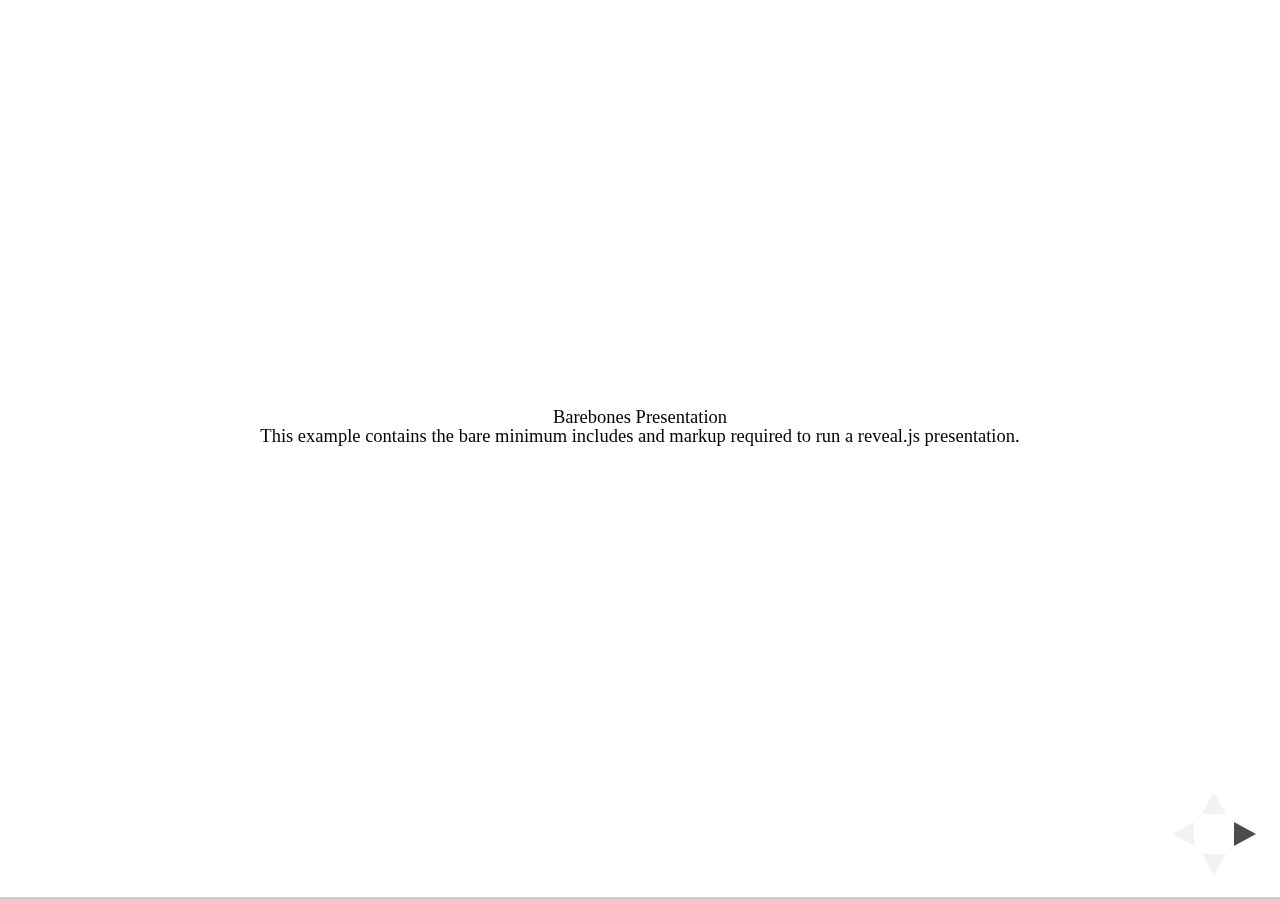
<file: spark20/test/examples/barebones.html>
<!doctype html>
<html lang="en">

	<head>
		<meta charset="utf-8">

		<title>reveal.js - Barebones</title>

		<link rel="stylesheet" href="../../css/reveal.css">
	</head>

	<body>

		<div class="reveal">

			<div class="slides">

				<section>
					<h2>Barebones Presentation</h2>
					<p>This example contains the bare minimum includes and markup required to run a reveal.js presentation.</p>
				</section>

				<section>
					<h2>No Theme</h2>
					<p>There's no theme included, so it will fall back on browser defaults.</p>
				</section>

			</div>

		</div>

		<script src="../../js/reveal.js"></script>

		<script>

			Reveal.initialize();

		</script>

	</body>
</html>
</file>
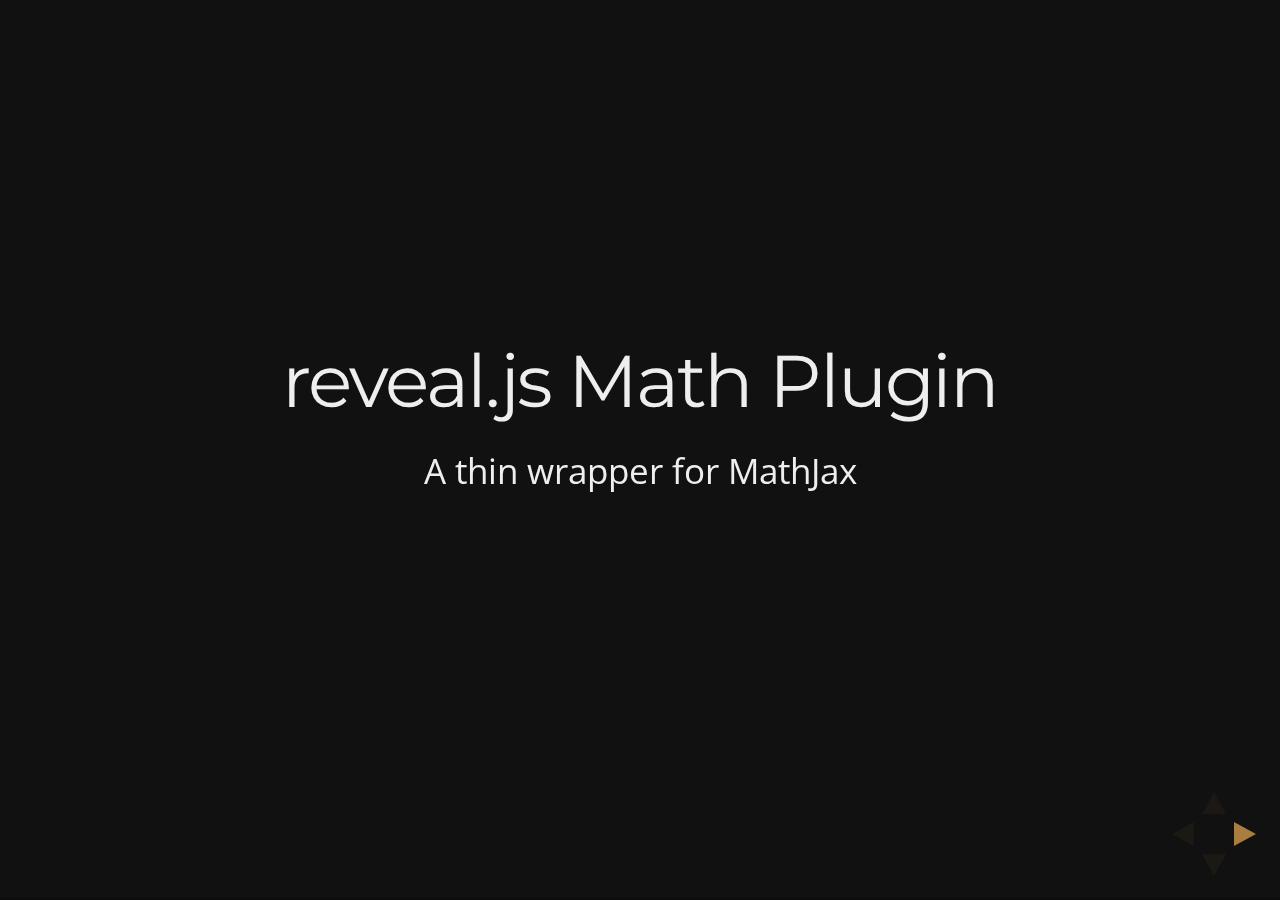
<file: spark20/test/examples/math.html>
<!doctype html>
<html lang="en">

	<head>
		<meta charset="utf-8">

		<title>reveal.js - Math Plugin</title>

		<meta name="viewport" content="width=device-width, initial-scale=1.0, maximum-scale=1.0, user-scalable=no">

		<link rel="stylesheet" href="../../css/reveal.css">
		<link rel="stylesheet" href="../../css/theme/night.css" id="theme">
	</head>

	<body>

		<div class="reveal">

			<div class="slides">

				<section>
					<h2>reveal.js Math Plugin</h2>
					<p>A thin wrapper for MathJax</p>
				</section>

				<section>
					<h3>The Lorenz Equations</h3>

					\[\begin{aligned}
					\dot{x} &amp; = \sigma(y-x) \\
					\dot{y} &amp; = \rho x - y - xz \\
					\dot{z} &amp; = -\beta z + xy
					\end{aligned} \]
				</section>

				<section>
					<h3>The Cauchy-Schwarz Inequality</h3>

					<script type="math/tex; mode=display">
						\left( \sum_{k=1}^n a_k b_k \right)^2 \leq \left( \sum_{k=1}^n a_k^2 \right) \left( \sum_{k=1}^n b_k^2 \right)
					</script>
				</section>

				<section>
					<h3>A Cross Product Formula</h3>

					\[\mathbf{V}_1 \times \mathbf{V}_2 =  \begin{vmatrix}
					\mathbf{i} &amp; \mathbf{j} &amp; \mathbf{k} \\
					\frac{\partial X}{\partial u} &amp;  \frac{\partial Y}{\partial u} &amp; 0 \\
					\frac{\partial X}{\partial v} &amp;  \frac{\partial Y}{\partial v} &amp; 0
					\end{vmatrix}  \]
				</section>

				<section>
					<h3>The probability of getting \(k\) heads when flipping \(n\) coins is</h3>

					\[P(E)   = {n \choose k} p^k (1-p)^{ n-k} \]
				</section>

				<section>
					<h3>An Identity of Ramanujan</h3>

					\[ \frac{1}{\Bigl(\sqrt{\phi \sqrt{5}}-\phi\Bigr) e^{\frac25 \pi}} =
					1+\frac{e^{-2\pi}} {1+\frac{e^{-4\pi}} {1+\frac{e^{-6\pi}}
					{1+\frac{e^{-8\pi}} {1+\ldots} } } } \]
				</section>

				<section>
					<h3>A Rogers-Ramanujan Identity</h3>

					\[  1 +  \frac{q^2}{(1-q)}+\frac{q^6}{(1-q)(1-q^2)}+\cdots =
					\prod_{j=0}^{\infty}\frac{1}{(1-q^{5j+2})(1-q^{5j+3})}\]
				</section>

				<section>
					<h3>Maxwell&#8217;s Equations</h3>

					\[  \begin{aligned}
					\nabla \times \vec{\mathbf{B}} -\, \frac1c\, \frac{\partial\vec{\mathbf{E}}}{\partial t} &amp; = \frac{4\pi}{c}\vec{\mathbf{j}} \\   \nabla \cdot \vec{\mathbf{E}} &amp; = 4 \pi \rho \\
					\nabla \times \vec{\mathbf{E}}\, +\, \frac1c\, \frac{\partial\vec{\mathbf{B}}}{\partial t} &amp; = \vec{\mathbf{0}} \\
					\nabla \cdot \vec{\mathbf{B}} &amp; = 0 \end{aligned}
					\]
				</section>

				<section>
					<section>
						<h3>The Lorenz Equations</h3>

						<div class="fragment">
							\[\begin{aligned}
							\dot{x} &amp; = \sigma(y-x) \\
							\dot{y} &amp; = \rho x - y - xz \\
							\dot{z} &amp; = -\beta z + xy
							\end{aligned} \]
						</div>
					</section>

					<section>
						<h3>The Cauchy-Schwarz Inequality</h3>

						<div class="fragment">
							\[ \left( \sum_{k=1}^n a_k b_k \right)^2 \leq \left( \sum_{k=1}^n a_k^2 \right) \left( \sum_{k=1}^n b_k^2 \right) \]
						</div>
					</section>

					<section>
						<h3>A Cross Product Formula</h3>

						<div class="fragment">
							\[\mathbf{V}_1 \times \mathbf{V}_2 =  \begin{vmatrix}
							\mathbf{i} &amp; \mathbf{j} &amp; \mathbf{k} \\
							\frac{\partial X}{\partial u} &amp;  \frac{\partial Y}{\partial u} &amp; 0 \\
							\frac{\partial X}{\partial v} &amp;  \frac{\partial Y}{\partial v} &amp; 0
							\end{vmatrix}  \]
						</div>
					</section>

					<section>
						<h3>The probability of getting \(k\) heads when flipping \(n\) coins is</h3>

						<div class="fragment">
							\[P(E)   = {n \choose k} p^k (1-p)^{ n-k} \]
						</div>
					</section>

					<section>
						<h3>An Identity of Ramanujan</h3>

						<div class="fragment">
							\[ \frac{1}{\Bigl(\sqrt{\phi \sqrt{5}}-\phi\Bigr) e^{\frac25 \pi}} =
							1+\frac{e^{-2\pi}} {1+\frac{e^{-4\pi}} {1+\frac{e^{-6\pi}}
							{1+\frac{e^{-8\pi}} {1+\ldots} } } } \]
						</div>
					</section>

					<section>
						<h3>A Rogers-Ramanujan Identity</h3>

						<div class="fragment">
							\[  1 +  \frac{q^2}{(1-q)}+\frac{q^6}{(1-q)(1-q^2)}+\cdots =
							\prod_{j=0}^{\infty}\frac{1}{(1-q^{5j+2})(1-q^{5j+3})}\]
						</div>
					</section>

					<section>
						<h3>Maxwell&#8217;s Equations</h3>

						<div class="fragment">
							\[  \begin{aligned}
							\nabla \times \vec{\mathbf{B}} -\, \frac1c\, \frac{\partial\vec{\mathbf{E}}}{\partial t} &amp; = \frac{4\pi}{c}\vec{\mathbf{j}} \\   \nabla \cdot \vec{\mathbf{E}} &amp; = 4 \pi \rho \\
							\nabla \times \vec{\mathbf{E}}\, +\, \frac1c\, \frac{\partial\vec{\mathbf{B}}}{\partial t} &amp; = \vec{\mathbf{0}} \\
							\nabla \cdot \vec{\mathbf{B}} &amp; = 0 \end{aligned}
							\]
						</div>
					</section>
				</section>

			</div>

		</div>

		<script src="../../lib/js/head.min.js"></script>
		<script src="../../js/reveal.js"></script>

		<script>

			Reveal.initialize({
				history: true,
				transition: 'linear',

				math: {
					// mathjax: 'http://cdn.mathjax.org/mathjax/latest/MathJax.js',
					config: 'TeX-AMS_HTML-full'
				},

				dependencies: [
					{ src: '../../lib/js/classList.js' },
					{ src: '../../plugin/math/math.js', async: true }
				]
			});

		</script>

	</body>
</html>
</file>
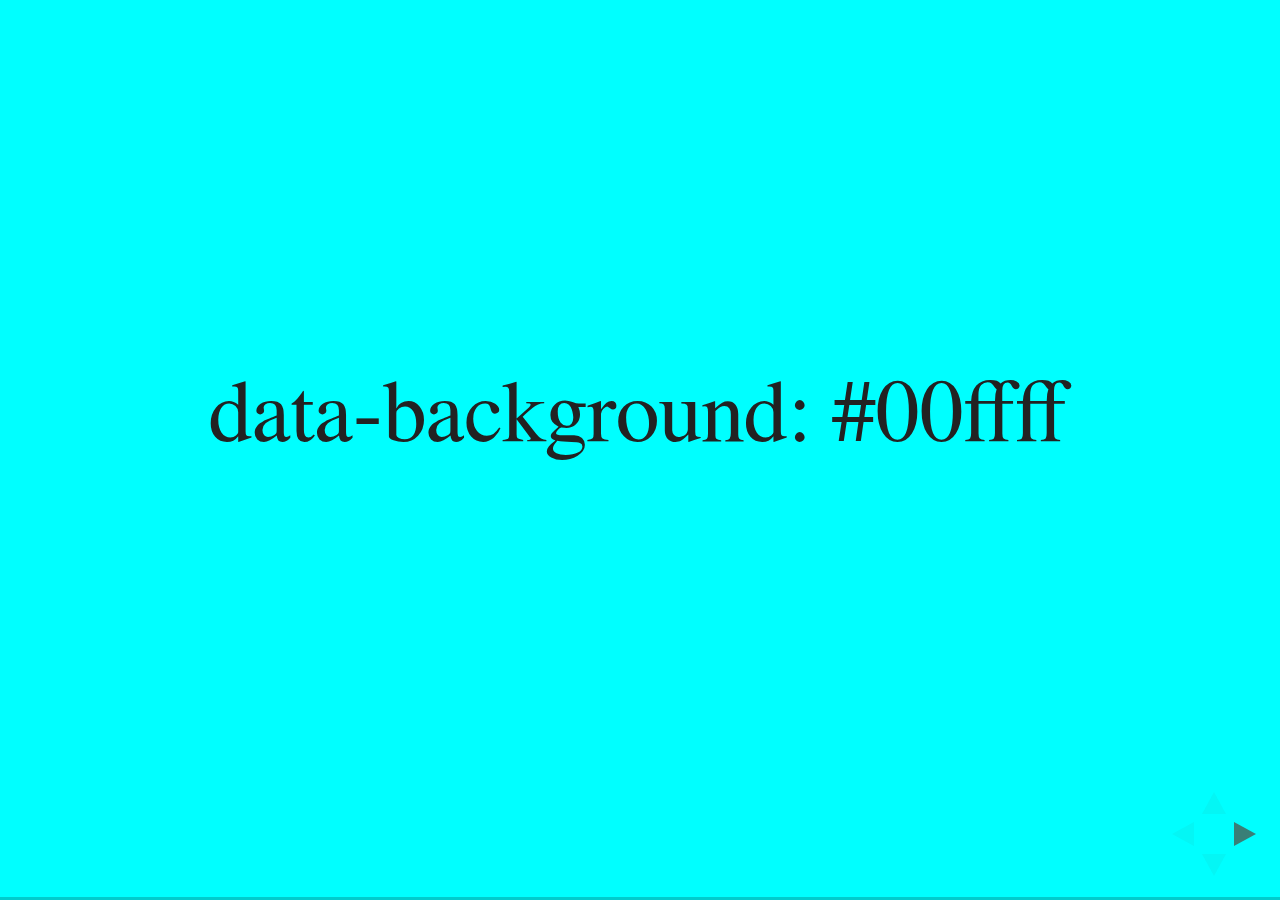
<file: spark20/test/examples/slide-backgrounds.html>
<!doctype html>
<html lang="en">

	<head>
		<meta charset="utf-8">

		<title>reveal.js - Slide Backgrounds</title>

		<meta name="viewport" content="width=device-width, initial-scale=1.0, maximum-scale=1.0, user-scalable=no">

		<link rel="stylesheet" href="../../css/reveal.css">
		<link rel="stylesheet" href="../../css/theme/serif.css" id="theme">
		<style type="text/css" media="screen">
			.slides section.has-dark-background,
			.slides section.has-dark-background h2 {
				color: #fff;
			}
			.slides section.has-light-background,
			.slides section.has-light-background h2 {
				color: #222;
			}
		</style>
	</head>

	<body>

		<div class="reveal">

			<div class="slides">

				<section data-background="#00ffff">
					<h2>data-background: #00ffff</h2>
				</section>

				<section data-background="#bb00bb">
					<h2>data-background: #bb00bb</h2>
				</section>

				<section data-background-color="lightblue">
					<h2>data-background: lightblue</h2>
				</section>

				<section>
					<section data-background="#ff0000">
						<h2>data-background: #ff0000</h2>
					</section>
					<section data-background="rgba(0, 0, 0, 0.2)">
						<h2>data-background: rgba(0, 0, 0, 0.2)</h2>
					</section>
					<section data-background="salmon">
						<h2>data-background: salmon</h2>
					</section>
				</section>

				<section data-background="rgba(0, 100, 100, 0.2)">
					<section>
						<h2>Background applied to stack</h2>
					</section>
					<section>
						<h2>Background applied to stack</h2>
					</section>
					<section data-background="rgb(66, 66, 66)">
						<h2>Background applied to slide inside of stack</h2>
					</section>
				</section>

				<section data-background-transition="slide" data-background="assets/image1.png">
					<h2>Background image</h2>
				</section>

				<section>
					<section data-background-transition="slide" data-background="assets/image1.png">
						<h2>Background image</h2>
					</section>
					<section data-background-transition="slide" data-background="assets/image1.png">
						<h2>Background image</h2>
					</section>
				</section>

				<section data-background="assets/image2.png" data-background-size="100px" data-background-repeat="repeat" data-background-color="#111">
					<h2>Background image</h2>
					<pre>data-background-size="100px" data-background-repeat="repeat" data-background-color="#111"</pre>
				</section>

				<section data-background="#888888">
					<h2>Same background twice (1/2)</h2>
				</section>
				<section data-background="#888888">
					<h2>Same background twice (2/2)</h2>
				</section>

				<section data-background-video="https://s3.amazonaws.com/static.slid.es/site/homepage/v1/homepage-video-editor.mp4,https://s3.amazonaws.com/static.slid.es/site/homepage/v1/homepage-video-editor.webm">
					<h2>Video background</h2>
				</section>

				<section data-background-iframe="https://slides.com/news/make-better-presentations/embed?style=hidden&autoSlide=4000">
					<h2>Iframe background</h2>
				</section>

				<section>
					<section data-background="#417203">
						<h2>Same background twice vertical (1/2)</h2>
					</section>
					<section data-background="#417203">
						<h2>Same background twice vertical (2/2)</h2>
					</section>
				</section>

				<section data-background="#934f4d">
					<h2>Same background from horizontal to vertical (1/3)</h2>
				</section>
				<section>
					<section data-background="#934f4d">
						<h2>Same background from horizontal to vertical (2/3)</h2>
					</section>
					<section data-background="#934f4d">
						<h2>Same background from horizontal to vertical (3/3)</h2>
					</section>
				</section>

			</div>

		</div>

		<script src="../../lib/js/head.min.js"></script>
		<script src="../../js/reveal.js"></script>

		<script>

			// Full list of configuration options available here:
			// https://github.com/hakimel/reveal.js#configuration
			Reveal.initialize({
				center: true,
				// rtl: true,

				transition: 'linear',
				// transitionSpeed: 'slow',
				// backgroundTransition: 'slide'
			});

		</script>

	</body>
</html>
</file>
<file: spark20/css/theme/white-helv.css>
/**
 * White theme for reveal.js. This is the opposite of the 'black' theme.
 *
 * By Hakim El Hattab, http://hakim.se
 */
section.has-dark-background, section.has-dark-background h1, section.has-dark-background h2, section.has-dark-background h3, section.has-dark-background h4, section.has-dark-background h5, section.has-dark-background h6 {
  color: #fff; }

/*********************************************
 * GLOBAL STYLES
 *********************************************/
body {
  background: #fff;
  background-color: #fff; }

.reveal {
  font-family: Arial, Helvetica, "Helvetica Neue", sans-serif;
  font-size: 32px;
  font-weight: normal;
  color: #222; }

::selection {
  color: #fff;
  background: #98bdef;
  text-shadow: none; }

.reveal .slides > section,
.reveal .slides > section > section {
  line-height: 1.3;
  font-weight: inherit; }

/*********************************************
 * HEADERS
 *********************************************/
.reveal h1,
.reveal h2,
.reveal h3,
.reveal h4,
.reveal h5,
.reveal h6 {
  margin: 0 0 20px 0;
  color: #222;
  font-family: "HelveticaNeue-Light", "Helvetica Neue Light", "Helvetica Neue", Helvetica, Arial, "Lucida Grande", sans-serif;
  font-weight: 300;
  line-height: 1.2;
  letter-spacing: normal;
  text-transform: none;
  text-shadow: none;
  word-wrap: break-word; }

.reveal h1 {
  font-size: 2.5em; }

.reveal h2 {
  font-size: 1.6em; }

.reveal h3 {
  font-size: 1.3em; }

.reveal h4 {
  font-size: 1em; }

.reveal h1 {
  text-shadow: none; }

/*********************************************
 * OTHER
 *********************************************/
.reveal p {
  margin: 20px 0;
  line-height: 1.3; }

/* Ensure certain elements are never larger than the slide itself */
.reveal img,
.reveal video,
.reveal iframe {
  max-width: 95%;
  max-height: 95%; }

.reveal strong,
.reveal b {
  font-weight: bold; }

.reveal em {
  font-style: italic; }

.reveal ol,
.reveal dl,
.reveal ul {
  display: inline-block;
  text-align: left;
  margin: 0 0 0 1em; }

.reveal ol {
  list-style-type: decimal; }

.reveal ul {
  list-style-type: disc; }

.reveal ul ul {
  list-style-type: square; }

.reveal ul ul ul {
  list-style-type: circle; }

.reveal ul ul,
.reveal ul ol,
.reveal ol ol,
.reveal ol ul {
  display: block;
  margin-left: 40px; }

.reveal dt {
  font-weight: bold; }

.reveal dd {
  margin-left: 40px; }

.reveal q,
.reveal blockquote {
  quotes: none; }

.reveal blockquote {
  display: block;
  position: relative;
  width: 70%;
  margin: 20px auto;
  padding: 5px;
  font-style: italic;
  background: rgba(255, 255, 255, 0.05);
  box-shadow: 0px 0px 2px rgba(0, 0, 0, 0.2); }

.reveal blockquote p:first-child,
.reveal blockquote p:last-child {
  display: inline-block; }

.reveal q {
  font-style: italic; }

.reveal pre {
  display: block;
  position: relative;
  width: 90%;
  margin: 20px auto;
  text-align: left;
  font-size: 0.55em;
  font-family: monospace;
  line-height: 1.2em;
  word-wrap: break-word;
  box-shadow: 0px 0px 6px rgba(0, 0, 0, 0.3); }

.reveal code {
  font-family: monospace; }

.reveal pre code {
  display: block;
  padding: 5px;
  overflow: auto;
  max-height: 400px;
  word-wrap: normal; }

.reveal table {
  margin: auto;
  border-collapse: collapse;
  border-spacing: 0; }

.reveal table th {
  font-weight: bold; }

.reveal table th,
.reveal table td {
  text-align: left;
  padding: 0.2em 0.5em 0.2em 0.5em;
  border-bottom: 1px solid; }

.reveal table th[align="center"],
.reveal table td[align="center"] {
  text-align: center; }

.reveal table th[align="right"],
.reveal table td[align="right"] {
  text-align: right; }

.reveal table tbody tr:last-child th,
.reveal table tbody tr:last-child td {
  border-bottom: none; }

.reveal sup {
  vertical-align: super; }

.reveal sub {
  vertical-align: sub; }

.reveal small {
  display: inline-block;
  font-size: 0.6em;
  line-height: 1.2em;
  vertical-align: top; }

.reveal small * {
  vertical-align: top; }

/*********************************************
 * LINKS
 *********************************************/
.reveal a {
  color: #2a76dd;
  text-decoration: none;
  -webkit-transition: color .15s ease;
  -moz-transition: color .15s ease;
  transition: color .15s ease; }

.reveal a:hover {
  color: #6ca0e8;
  text-shadow: none;
  border: none; }

.reveal .roll span:after {
  color: #fff;
  background: #1a53a1; }

/*********************************************
 * IMAGES
 *********************************************/
.reveal section img {
  margin: 15px 0px;
  background: rgba(255, 255, 255, 0.12);
  border: 4px solid #222;
  box-shadow: 0 0 10px rgba(0, 0, 0, 0.15); }

.reveal section img.plain {
  border: 0;
  box-shadow: none; }

.reveal a img {
  -webkit-transition: all .15s linear;
  -moz-transition: all .15s linear;
  transition: all .15s linear; }

.reveal a:hover img {
  background: rgba(255, 255, 255, 0.2);
  border-color: #2a76dd;
  box-shadow: 0 0 20px rgba(0, 0, 0, 0.55); }

/*********************************************
 * NAVIGATION CONTROLS
 *********************************************/
.reveal .controls .navigate-left,
.reveal .controls .navigate-left.enabled {
  border-right-color: #2a76dd; }

.reveal .controls .navigate-right,
.reveal .controls .navigate-right.enabled {
  border-left-color: #2a76dd; }

.reveal .controls .navigate-up,
.reveal .controls .navigate-up.enabled {
  border-bottom-color: #2a76dd; }

.reveal .controls .navigate-down,
.reveal .controls .navigate-down.enabled {
  border-top-color: #2a76dd; }

.reveal .controls .navigate-left.enabled:hover {
  border-right-color: #6ca0e8; }

.reveal .controls .navigate-right.enabled:hover {
  border-left-color: #6ca0e8; }

.reveal .controls .navigate-up.enabled:hover {
  border-bottom-color: #6ca0e8; }

.reveal .controls .navigate-down.enabled:hover {
  border-top-color: #6ca0e8; }

/*********************************************
 * PROGRESS BAR
 *********************************************/
.reveal .progress {
  background: rgba(0, 0, 0, 0.2); }

.reveal .progress span {
  background: #2a76dd;
  -webkit-transition: width 800ms cubic-bezier(0.26, 0.86, 0.44, 0.985);
  -moz-transition: width 800ms cubic-bezier(0.26, 0.86, 0.44, 0.985);
  transition: width 800ms cubic-bezier(0.26, 0.86, 0.44, 0.985); }
</file>
<file: spark20/css/highlight/idea.css>
/*

Intellij Idea-like styling (c) Vasily Polovnyov <vast@whiteants.net>

*/

.hljs {
    display: block;
    overflow-x: auto;
    padding: 0.5em;
    color: #000;
    background: #fff;
}

.hljs-subst,
.hljs-title {
    font-weight: normal;
    color: #000;
}

.hljs-comment,
.hljs-quote {
    color: #808080;
    font-style: italic;
}

.hljs-meta {
    color: #808000;
}

.hljs-tag {
    background: #efefef;
}

.hljs-section,
.hljs-name,
.hljs-literal,
.hljs-keyword,
.hljs-selector-tag,
.hljs-type,
.hljs-selector-id,
.hljs-selector-class {
    font-weight: bold;
    color: #000080;
}

.hljs-attribute,
.hljs-number,
.hljs-regexp,
.hljs-link {
    font-weight: bold;
    color: #0000ff;
}

.hljs-number,
.hljs-regexp,
.hljs-link {
    font-weight: normal;
}

.hljs-string {
    color: #008000;
    font-weight: bold;
}

.hljs-symbol,
.hljs-bullet,
.hljs-formula {
    color: #000;
    background: #d0eded;
    font-style: italic;
}

.hljs-doctag {
    text-decoration: underline;
}

.hljs-variable,
.hljs-template-variable {
    color: #660e7a;
}

.hljs-addition {
    background: #baeeba;
}

.hljs-deletion {
    background: #ffc8bd;
}

.hljs-emphasis {
    font-style: italic;
}

.hljs-strong {
    font-weight: bold;
}
</file>
<file: spark20/css/theme/white.css>
/**
 * White theme for reveal.js. This is the opposite of the 'black' theme.
 *
 * By Hakim El Hattab, http://hakim.se
 */
@import url(../../lib/font/source-sans-pro/source-sans-pro.css);
section.has-dark-background, section.has-dark-background h1, section.has-dark-background h2, section.has-dark-background h3, section.has-dark-background h4, section.has-dark-background h5, section.has-dark-background h6 {
  color: #fff; }

/*********************************************
 * GLOBAL STYLES
 *********************************************/
body {
  background: #fff;
  background-color: #fff; }

.reveal {
  font-family: "Source Sans Pro", Helvetica, sans-serif;
  font-size: 38px;
  font-weight: normal;
  color: #222; }

::selection {
  color: #fff;
  background: #98bdef;
  text-shadow: none; }

.reveal .slides > section,
.reveal .slides > section > section {
  line-height: 1.3;
  font-weight: inherit; }

/*********************************************
 * HEADERS
 *********************************************/
.reveal h1,
.reveal h2,
.reveal h3,
.reveal h4,
.reveal h5,
.reveal h6 {
  margin: 0 0 20px 0;
  color: #222;
  font-family: "Source Sans Pro", Helvetica, sans-serif;
  font-weight: 600;
  line-height: 1.2;
  letter-spacing: normal;
  text-transform: uppercase;
  text-shadow: none;
  word-wrap: break-word; }

.reveal h1 {
  font-size: 2.5em; }

.reveal h2 {
  font-size: 1.6em; }

.reveal h3 {
  font-size: 1.3em; }

.reveal h4 {
  font-size: 1em; }

.reveal h1 {
  text-shadow: none; }

/*********************************************
 * OTHER
 *********************************************/
.reveal p {
  margin: 20px 0;
  line-height: 1.3; }

/* Ensure certain elements are never larger than the slide itself */
.reveal img,
.reveal video,
.reveal iframe {
  max-width: 95%;
  max-height: 95%; }

.reveal strong,
.reveal b {
  font-weight: bold; }

.reveal em {
  font-style: italic; }

.reveal ol,
.reveal dl,
.reveal ul {
  display: inline-block;
  text-align: left;
  margin: 0 0 0 1em; }

.reveal ol {
  list-style-type: decimal; }

.reveal ul {
  list-style-type: disc; }

.reveal ul ul {
  list-style-type: square; }

.reveal ul ul ul {
  list-style-type: circle; }

.reveal ul ul,
.reveal ul ol,
.reveal ol ol,
.reveal ol ul {
  display: block;
  margin-left: 40px; }

.reveal dt {
  font-weight: bold; }

.reveal dd {
  margin-left: 40px; }

.reveal q,
.reveal blockquote {
  quotes: none; }

.reveal blockquote {
  display: block;
  position: relative;
  width: 70%;
  margin: 20px auto;
  padding: 5px;
  font-style: italic;
  background: rgba(255, 255, 255, 0.05);
  box-shadow: 0px 0px 2px rgba(0, 0, 0, 0.2); }

.reveal blockquote p:first-child,
.reveal blockquote p:last-child {
  display: inline-block; }

.reveal q {
  font-style: italic; }

.reveal pre {
  display: block;
  position: relative;
  width: 90%;
  margin: 20px auto;
  text-align: left;
  font-size: 0.55em;
  font-family: monospace;
  line-height: 1.2em;
  word-wrap: break-word;
  box-shadow: 0px 0px 6px rgba(0, 0, 0, 0.3); }

.reveal code {
  font-family: monospace; }

.reveal pre code {
  display: block;
  padding: 5px;
  overflow: auto;
  max-height: 400px;
  word-wrap: normal; }

.reveal table {
  margin: auto;
  border-collapse: collapse;
  border-spacing: 0; }

.reveal table th {
  font-weight: bold; }

.reveal table th,
.reveal table td {
  text-align: left;
  padding: 0.2em 0.5em 0.2em 0.5em;
  border-bottom: 1px solid; }

.reveal table th[align="center"],
.reveal table td[align="center"] {
  text-align: center; }

.reveal table th[align="right"],
.reveal table td[align="right"] {
  text-align: right; }

.reveal table tbody tr:last-child th,
.reveal table tbody tr:last-child td {
  border-bottom: none; }

.reveal sup {
  vertical-align: super; }

.reveal sub {
  vertical-align: sub; }

.reveal small {
  display: inline-block;
  font-size: 0.6em;
  line-height: 1.2em;
  vertical-align: top; }

.reveal small * {
  vertical-align: top; }

/*********************************************
 * LINKS
 *********************************************/
.reveal a {
  color: #2a76dd;
  text-decoration: none;
  -webkit-transition: color .15s ease;
  -moz-transition: color .15s ease;
  transition: color .15s ease; }

.reveal a:hover {
  color: #6ca0e8;
  text-shadow: none;
  border: none; }

.reveal .roll span:after {
  color: #fff;
  background: #1a53a1; }

/*********************************************
 * IMAGES
 *********************************************/
.reveal section img {
  margin: 15px 0px;
  background: rgba(255, 255, 255, 0.12);
  border: 4px solid #222;
  box-shadow: 0 0 10px rgba(0, 0, 0, 0.15); }

.reveal section img.plain {
  border: 0;
  box-shadow: none; }

.reveal a img {
  -webkit-transition: all .15s linear;
  -moz-transition: all .15s linear;
  transition: all .15s linear; }

.reveal a:hover img {
  background: rgba(255, 255, 255, 0.2);
  border-color: #2a76dd;
  box-shadow: 0 0 20px rgba(0, 0, 0, 0.55); }

/*********************************************
 * NAVIGATION CONTROLS
 *********************************************/
.reveal .controls .navigate-left,
.reveal .controls .navigate-left.enabled {
  border-right-color: #2a76dd; }

.reveal .controls .navigate-right,
.reveal .controls .navigate-right.enabled {
  border-left-color: #2a76dd; }

.reveal .controls .navigate-up,
.reveal .controls .navigate-up.enabled {
  border-bottom-color: #2a76dd; }

.reveal .controls .navigate-down,
.reveal .controls .navigate-down.enabled {
  border-top-color: #2a76dd; }

.reveal .controls .navigate-left.enabled:hover {
  border-right-color: #6ca0e8; }

.reveal .controls .navigate-right.enabled:hover {
  border-left-color: #6ca0e8; }

.reveal .controls .navigate-up.enabled:hover {
  border-bottom-color: #6ca0e8; }

.reveal .controls .navigate-down.enabled:hover {
  border-top-color: #6ca0e8; }

/*********************************************
 * PROGRESS BAR
 *********************************************/
.reveal .progress {
  background: rgba(0, 0, 0, 0.2); }

.reveal .progress span {
  background: #2a76dd;
  -webkit-transition: width 800ms cubic-bezier(0.26, 0.86, 0.44, 0.985);
  -moz-transition: width 800ms cubic-bezier(0.26, 0.86, 0.44, 0.985);
  transition: width 800ms cubic-bezier(0.26, 0.86, 0.44, 0.985); }
</file>
<file: spark20/lib/css/zenburn.css>
/*

Zenburn style from voldmar.ru (c) Vladimir Epifanov <voldmar@voldmar.ru>
based on dark.css by Ivan Sagalaev

*/

.hljs {
  display: block;
  overflow-x: auto;
  padding: 0.5em;
  background: #3f3f3f;
  color: #dcdcdc;
}

.hljs-keyword,
.hljs-selector-tag,
.hljs-tag {
  color: #e3ceab;
}

.hljs-template-tag {
  color: #dcdcdc;
}

.hljs-number {
  color: #8cd0d3;
}

.hljs-variable,
.hljs-template-variable,
.hljs-attribute {
  color: #efdcbc;
}

.hljs-literal {
  color: #efefaf;
}

.hljs-subst {
  color: #8f8f8f;
}

.hljs-title,
.hljs-name,
.hljs-selector-id,
.hljs-selector-class,
.hljs-section,
.hljs-type {
  color: #efef8f;
}

.hljs-symbol,
.hljs-bullet,
.hljs-link {
  color: #dca3a3;
}

.hljs-deletion,
.hljs-string,
.hljs-built_in,
.hljs-builtin-name {
  color: #cc9393;
}

.hljs-addition,
.hljs-comment,
.hljs-quote,
.hljs-meta {
  color: #7f9f7f;
}


.hljs-emphasis {
  font-style: italic;
}

.hljs-strong {
  font-weight: bold;
}
</file>
<file: spark20/css/theme/night.css>
/**
 * Black theme for reveal.js.
 *
 * Copyright (C) 2011-2012 Hakim El Hattab, http://hakim.se
 */
@import url(https://fonts.googleapis.com/css?family=Montserrat:700);
@import url(https://fonts.googleapis.com/css?family=Open+Sans:400,700,400italic,700italic);
/*********************************************
 * GLOBAL STYLES
 *********************************************/
body {
  background: #111;
  background-color: #111; }

.reveal {
  font-family: "Open Sans", sans-serif;
  font-size: 30px;
  font-weight: normal;
  color: #eee; }

::selection {
  color: #fff;
  background: #e7ad52;
  text-shadow: none; }

.reveal .slides > section,
.reveal .slides > section > section {
  line-height: 1.3;
  font-weight: inherit; }

/*********************************************
 * HEADERS
 *********************************************/
.reveal h1,
.reveal h2,
.reveal h3,
.reveal h4,
.reveal h5,
.reveal h6 {
  margin: 0 0 20px 0;
  color: #eee;
  font-family: "Montserrat", Impact, sans-serif;
  font-weight: normal;
  line-height: 1.2;
  letter-spacing: -0.03em;
  text-transform: none;
  text-shadow: none;
  word-wrap: break-word; }

.reveal h1 {
  font-size: 3.77em; }

.reveal h2 {
  font-size: 2.11em; }

.reveal h3 {
  font-size: 1.55em; }

.reveal h4 {
  font-size: 1em; }

.reveal h1 {
  text-shadow: none; }

/*********************************************
 * OTHER
 *********************************************/
.reveal p {
  margin: 20px 0;
  line-height: 1.3; }

/* Ensure certain elements are never larger than the slide itself */
.reveal img,
.reveal video,
.reveal iframe {
  max-width: 95%;
  max-height: 95%; }

.reveal strong,
.reveal b {
  font-weight: bold; }

.reveal em {
  font-style: italic; }

.reveal ol,
.reveal dl,
.reveal ul {
  display: inline-block;
  text-align: left;
  margin: 0 0 0 1em; }

.reveal ol {
  list-style-type: decimal; }

.reveal ul {
  list-style-type: disc; }

.reveal ul ul {
  list-style-type: square; }

.reveal ul ul ul {
  list-style-type: circle; }

.reveal ul ul,
.reveal ul ol,
.reveal ol ol,
.reveal ol ul {
  display: block;
  margin-left: 40px; }

.reveal dt {
  font-weight: bold; }

.reveal dd {
  margin-left: 40px; }

.reveal q,
.reveal blockquote {
  quotes: none; }

.reveal blockquote {
  display: block;
  position: relative;
  width: 70%;
  margin: 20px auto;
  padding: 5px;
  font-style: italic;
  background: rgba(255, 255, 255, 0.05);
  box-shadow: 0px 0px 2px rgba(0, 0, 0, 0.2); }

.reveal blockquote p:first-child,
.reveal blockquote p:last-child {
  display: inline-block; }

.reveal q {
  font-style: italic; }

.reveal pre {
  display: block;
  position: relative;
  width: 90%;
  margin: 20px auto;
  text-align: left;
  font-size: 0.55em;
  font-family: monospace;
  line-height: 1.2em;
  word-wrap: break-word;
  box-shadow: 0px 0px 6px rgba(0, 0, 0, 0.3); }

.reveal code {
  font-family: monospace; }

.reveal pre code {
  display: block;
  padding: 5px;
  overflow: auto;
  max-height: 400px;
  word-wrap: normal; }

.reveal table {
  margin: auto;
  border-collapse: collapse;
  border-spacing: 0; }

.reveal table th {
  font-weight: bold; }

.reveal table th,
.reveal table td {
  text-align: left;
  padding: 0.2em 0.5em 0.2em 0.5em;
  border-bottom: 1px solid; }

.reveal table th[align="center"],
.reveal table td[align="center"] {
  text-align: center; }

.reveal table th[align="right"],
.reveal table td[align="right"] {
  text-align: right; }

.reveal table tbody tr:last-child th,
.reveal table tbody tr:last-child td {
  border-bottom: none; }

.reveal sup {
  vertical-align: super; }

.reveal sub {
  vertical-align: sub; }

.reveal small {
  display: inline-block;
  font-size: 0.6em;
  line-height: 1.2em;
  vertical-align: top; }

.reveal small * {
  vertical-align: top; }

/*********************************************
 * LINKS
 *********************************************/
.reveal a {
  color: #e7ad52;
  text-decoration: none;
  -webkit-transition: color .15s ease;
  -moz-transition: color .15s ease;
  transition: color .15s ease; }

.reveal a:hover {
  color: #f3d7ac;
  text-shadow: none;
  border: none; }

.reveal .roll span:after {
  color: #fff;
  background: #d08a1d; }

/*********************************************
 * IMAGES
 *********************************************/
.reveal section img {
  margin: 15px 0px;
  background: rgba(255, 255, 255, 0.12);
  border: 4px solid #eee;
  box-shadow: 0 0 10px rgba(0, 0, 0, 0.15); }

.reveal section img.plain {
  border: 0;
  box-shadow: none; }

.reveal a img {
  -webkit-transition: all .15s linear;
  -moz-transition: all .15s linear;
  transition: all .15s linear; }

.reveal a:hover img {
  background: rgba(255, 255, 255, 0.2);
  border-color: #e7ad52;
  box-shadow: 0 0 20px rgba(0, 0, 0, 0.55); }

/*********************************************
 * NAVIGATION CONTROLS
 *********************************************/
.reveal .controls .navigate-left,
.reveal .controls .navigate-left.enabled {
  border-right-color: #e7ad52; }

.reveal .controls .navigate-right,
.reveal .controls .navigate-right.enabled {
  border-left-color: #e7ad52; }

.reveal .controls .navigate-up,
.reveal .controls .navigate-up.enabled {
  border-bottom-color: #e7ad52; }

.reveal .controls .navigate-down,
.reveal .controls .navigate-down.enabled {
  border-top-color: #e7ad52; }

.reveal .controls .navigate-left.enabled:hover {
  border-right-color: #f3d7ac; }

.reveal .controls .navigate-right.enabled:hover {
  border-left-color: #f3d7ac; }

.reveal .controls .navigate-up.enabled:hover {
  border-bottom-color: #f3d7ac; }

.reveal .controls .navigate-down.enabled:hover {
  border-top-color: #f3d7ac; }

/*********************************************
 * PROGRESS BAR
 *********************************************/
.reveal .progress {
  background: rgba(0, 0, 0, 0.2); }

.reveal .progress span {
  background: #e7ad52;
  -webkit-transition: width 800ms cubic-bezier(0.26, 0.86, 0.44, 0.985);
  -moz-transition: width 800ms cubic-bezier(0.26, 0.86, 0.44, 0.985);
  transition: width 800ms cubic-bezier(0.26, 0.86, 0.44, 0.985); }
</file>
<file: spark20/css/theme/serif.css>
/**
 * A simple theme for reveal.js presentations, similar
 * to the default theme. The accent color is brown.
 *
 * This theme is Copyright (C) 2012-2013 Owen Versteeg, http://owenversteeg.com - it is MIT licensed.
 */
.reveal a {
  line-height: 1.3em; }

/*********************************************
 * GLOBAL STYLES
 *********************************************/
body {
  background: #F0F1EB;
  background-color: #F0F1EB; }

.reveal {
  font-family: "Palatino Linotype", "Book Antiqua", Palatino, FreeSerif, serif;
  font-size: 36px;
  font-weight: normal;
  color: #000; }

::selection {
  color: #fff;
  background: #26351C;
  text-shadow: none; }

.reveal .slides > section,
.reveal .slides > section > section {
  line-height: 1.3;
  font-weight: inherit; }

/*********************************************
 * HEADERS
 *********************************************/
.reveal h1,
.reveal h2,
.reveal h3,
.reveal h4,
.reveal h5,
.reveal h6 {
  margin: 0 0 20px 0;
  color: #383D3D;
  font-family: "Palatino Linotype", "Book Antiqua", Palatino, FreeSerif, serif;
  font-weight: normal;
  line-height: 1.2;
  letter-spacing: normal;
  text-transform: none;
  text-shadow: none;
  word-wrap: break-word; }

.reveal h1 {
  font-size: 3.77em; }

.reveal h2 {
  font-size: 2.11em; }

.reveal h3 {
  font-size: 1.55em; }

.reveal h4 {
  font-size: 1em; }

.reveal h1 {
  text-shadow: none; }

/*********************************************
 * OTHER
 *********************************************/
.reveal p {
  margin: 20px 0;
  line-height: 1.3; }

/* Ensure certain elements are never larger than the slide itself */
.reveal img,
.reveal video,
.reveal iframe {
  max-width: 95%;
  max-height: 95%; }

.reveal strong,
.reveal b {
  font-weight: bold; }

.reveal em {
  font-style: italic; }

.reveal ol,
.reveal dl,
.reveal ul {
  display: inline-block;
  text-align: left;
  margin: 0 0 0 1em; }

.reveal ol {
  list-style-type: decimal; }

.reveal ul {
  list-style-type: disc; }

.reveal ul ul {
  list-style-type: square; }

.reveal ul ul ul {
  list-style-type: circle; }

.reveal ul ul,
.reveal ul ol,
.reveal ol ol,
.reveal ol ul {
  display: block;
  margin-left: 40px; }

.reveal dt {
  font-weight: bold; }

.reveal dd {
  margin-left: 40px; }

.reveal q,
.reveal blockquote {
  quotes: none; }

.reveal blockquote {
  display: block;
  position: relative;
  width: 70%;
  margin: 20px auto;
  padding: 5px;
  font-style: italic;
  background: rgba(255, 255, 255, 0.05);
  box-shadow: 0px 0px 2px rgba(0, 0, 0, 0.2); }

.reveal blockquote p:first-child,
.reveal blockquote p:last-child {
  display: inline-block; }

.reveal q {
  font-style: italic; }

.reveal pre {
  display: block;
  position: relative;
  width: 90%;
  margin: 20px auto;
  text-align: left;
  font-size: 0.55em;
  font-family: monospace;
  line-height: 1.2em;
  word-wrap: break-word;
  box-shadow: 0px 0px 6px rgba(0, 0, 0, 0.3); }

.reveal code {
  font-family: monospace; }

.reveal pre code {
  display: block;
  padding: 5px;
  overflow: auto;
  max-height: 400px;
  word-wrap: normal; }

.reveal table {
  margin: auto;
  border-collapse: collapse;
  border-spacing: 0; }

.reveal table th {
  font-weight: bold; }

.reveal table th,
.reveal table td {
  text-align: left;
  padding: 0.2em 0.5em 0.2em 0.5em;
  border-bottom: 1px solid; }

.reveal table th[align="center"],
.reveal table td[align="center"] {
  text-align: center; }

.reveal table th[align="right"],
.reveal table td[align="right"] {
  text-align: right; }

.reveal table tbody tr:last-child th,
.reveal table tbody tr:last-child td {
  border-bottom: none; }

.reveal sup {
  vertical-align: super; }

.reveal sub {
  vertical-align: sub; }

.reveal small {
  display: inline-block;
  font-size: 0.6em;
  line-height: 1.2em;
  vertical-align: top; }

.reveal small * {
  vertical-align: top; }

/*********************************************
 * LINKS
 *********************************************/
.reveal a {
  color: #51483D;
  text-decoration: none;
  -webkit-transition: color .15s ease;
  -moz-transition: color .15s ease;
  transition: color .15s ease; }

.reveal a:hover {
  color: #8b7c69;
  text-shadow: none;
  border: none; }

.reveal .roll span:after {
  color: #fff;
  background: #25211c; }

/*********************************************
 * IMAGES
 *********************************************/
.reveal section img {
  margin: 15px 0px;
  background: rgba(255, 255, 255, 0.12);
  border: 4px solid #000;
  box-shadow: 0 0 10px rgba(0, 0, 0, 0.15); }

.reveal section img.plain {
  border: 0;
  box-shadow: none; }

.reveal a img {
  -webkit-transition: all .15s linear;
  -moz-transition: all .15s linear;
  transition: all .15s linear; }

.reveal a:hover img {
  background: rgba(255, 255, 255, 0.2);
  border-color: #51483D;
  box-shadow: 0 0 20px rgba(0, 0, 0, 0.55); }

/*********************************************
 * NAVIGATION CONTROLS
 *********************************************/
.reveal .controls .navigate-left,
.reveal .controls .navigate-left.enabled {
  border-right-color: #51483D; }

.reveal .controls .navigate-right,
.reveal .controls .navigate-right.enabled {
  border-left-color: #51483D; }

.reveal .controls .navigate-up,
.reveal .controls .navigate-up.enabled {
  border-bottom-color: #51483D; }

.reveal .controls .navigate-down,
.reveal .controls .navigate-down.enabled {
  border-top-color: #51483D; }

.reveal .controls .navigate-left.enabled:hover {
  border-right-color: #8b7c69; }

.reveal .controls .navigate-right.enabled:hover {
  border-left-color: #8b7c69; }

.reveal .controls .navigate-up.enabled:hover {
  border-bottom-color: #8b7c69; }

.reveal .controls .navigate-down.enabled:hover {
  border-top-color: #8b7c69; }

/*********************************************
 * PROGRESS BAR
 *********************************************/
.reveal .progress {
  background: rgba(0, 0, 0, 0.2); }

.reveal .progress span {
  background: #51483D;
  -webkit-transition: width 800ms cubic-bezier(0.26, 0.86, 0.44, 0.985);
  -moz-transition: width 800ms cubic-bezier(0.26, 0.86, 0.44, 0.985);
  transition: width 800ms cubic-bezier(0.26, 0.86, 0.44, 0.985); }
</file>
<file: spark20/test/qunit-1.12.0.css>
/**
 * QUnit v1.12.0 - A JavaScript Unit Testing Framework
 *
 * http://qunitjs.com
 *
 * Copyright 2012 jQuery Foundation and other contributors
 * Released under the MIT license.
 * http://jquery.org/license
 */

/** Font Family and Sizes */

#qunit-tests, #qunit-header, #qunit-banner, #qunit-testrunner-toolbar, #qunit-userAgent, #qunit-testresult {
	font-family: "Helvetica Neue Light", "HelveticaNeue-Light", "Helvetica Neue", Calibri, Helvetica, Arial, sans-serif;
}

#qunit-testrunner-toolbar, #qunit-userAgent, #qunit-testresult, #qunit-tests li { font-size: small; }
#qunit-tests { font-size: smaller; }


/** Resets */

#qunit-tests, #qunit-header, #qunit-banner, #qunit-userAgent, #qunit-testresult, #qunit-modulefilter {
	margin: 0;
	padding: 0;
}


/** Header */

#qunit-header {
	padding: 0.5em 0 0.5em 1em;

	color: #8699a4;
	background-color: #0d3349;

	font-size: 1.5em;
	line-height: 1em;
	font-weight: normal;

	border-radius: 5px 5px 0 0;
	-moz-border-radius: 5px 5px 0 0;
	-webkit-border-top-right-radius: 5px;
	-webkit-border-top-left-radius: 5px;
}

#qunit-header a {
	text-decoration: none;
	color: #c2ccd1;
}

#qunit-header a:hover,
#qunit-header a:focus {
	color: #fff;
}

#qunit-testrunner-toolbar label {
	display: inline-block;
	padding: 0 .5em 0 .1em;
}

#qunit-banner {
	height: 5px;
}

#qunit-testrunner-toolbar {
	padding: 0.5em 0 0.5em 2em;
	color: #5E740B;
	background-color: #eee;
	overflow: hidden;
}

#qunit-userAgent {
	padding: 0.5em 0 0.5em 2.5em;
	background-color: #2b81af;
	color: #fff;
	text-shadow: rgba(0, 0, 0, 0.5) 2px 2px 1px;
}

#qunit-modulefilter-container {
	float: right;
}

/** Tests: Pass/Fail */

#qunit-tests {
	list-style-position: inside;
}

#qunit-tests li {
	padding: 0.4em 0.5em 0.4em 2.5em;
	border-bottom: 1px solid #fff;
	list-style-position: inside;
}

#qunit-tests.hidepass li.pass, #qunit-tests.hidepass li.running  {
	display: none;
}

#qunit-tests li strong {
	cursor: pointer;
}

#qunit-tests li a {
	padding: 0.5em;
	color: #c2ccd1;
	text-decoration: none;
}
#qunit-tests li a:hover,
#qunit-tests li a:focus {
	color: #000;
}

#qunit-tests li .runtime {
	float: right;
	font-size: smaller;
}

.qunit-assert-list {
	margin-top: 0.5em;
	padding: 0.5em;

	background-color: #fff;

	border-radius: 5px;
	-moz-border-radius: 5px;
	-webkit-border-radius: 5px;
}

.qunit-collapsed {
	display: none;
}

#qunit-tests table {
	border-collapse: collapse;
	margin-top: .2em;
}

#qunit-tests th {
	text-align: right;
	vertical-align: top;
	padding: 0 .5em 0 0;
}

#qunit-tests td {
	vertical-align: top;
}

#qunit-tests pre {
	margin: 0;
	white-space: pre-wrap;
	word-wrap: break-word;
}

#qunit-tests del {
	background-color: #e0f2be;
	color: #374e0c;
	text-decoration: none;
}

#qunit-tests ins {
	background-color: #ffcaca;
	color: #500;
	text-decoration: none;
}

/*** Test Counts */

#qunit-tests b.counts                       { color: black; }
#qunit-tests b.passed                       { color: #5E740B; }
#qunit-tests b.failed                       { color: #710909; }

#qunit-tests li li {
	padding: 5px;
	background-color: #fff;
	border-bottom: none;
	list-style-position: inside;
}

/*** Passing Styles */

#qunit-tests li li.pass {
	color: #3c510c;
	background-color: #fff;
	border-left: 10px solid #C6E746;
}

#qunit-tests .pass                          { color: #528CE0; background-color: #D2E0E6; }
#qunit-tests .pass .test-name               { color: #366097; }

#qunit-tests .pass .test-actual,
#qunit-tests .pass .test-expected           { color: #999999; }

#qunit-banner.qunit-pass                    { background-color: #C6E746; }

/*** Failing Styles */

#qunit-tests li li.fail {
	color: #710909;
	background-color: #fff;
	border-left: 10px solid #EE5757;
	white-space: pre;
}

#qunit-tests > li:last-child {
	border-radius: 0 0 5px 5px;
	-moz-border-radius: 0 0 5px 5px;
	-webkit-border-bottom-right-radius: 5px;
	-webkit-border-bottom-left-radius: 5px;
}

#qunit-tests .fail                          { color: #000000; background-color: #EE5757; }
#qunit-tests .fail .test-name,
#qunit-tests .fail .module-name             { color: #000000; }

#qunit-tests .fail .test-actual             { color: #EE5757; }
#qunit-tests .fail .test-expected           { color: green;   }

#qunit-banner.qunit-fail                    { background-color: #EE5757; }


/** Result */

#qunit-testresult {
	padding: 0.5em 0.5em 0.5em 2.5em;

	color: #2b81af;
	background-color: #D2E0E6;

	border-bottom: 1px solid white;
}
#qunit-testresult .module-name {
	font-weight: bold;
}

/** Fixture */

#qunit-fixture {
	position: absolute;
	top: -10000px;
	left: -10000px;
	width: 1000px;
	height: 1000px;
}
</file>
